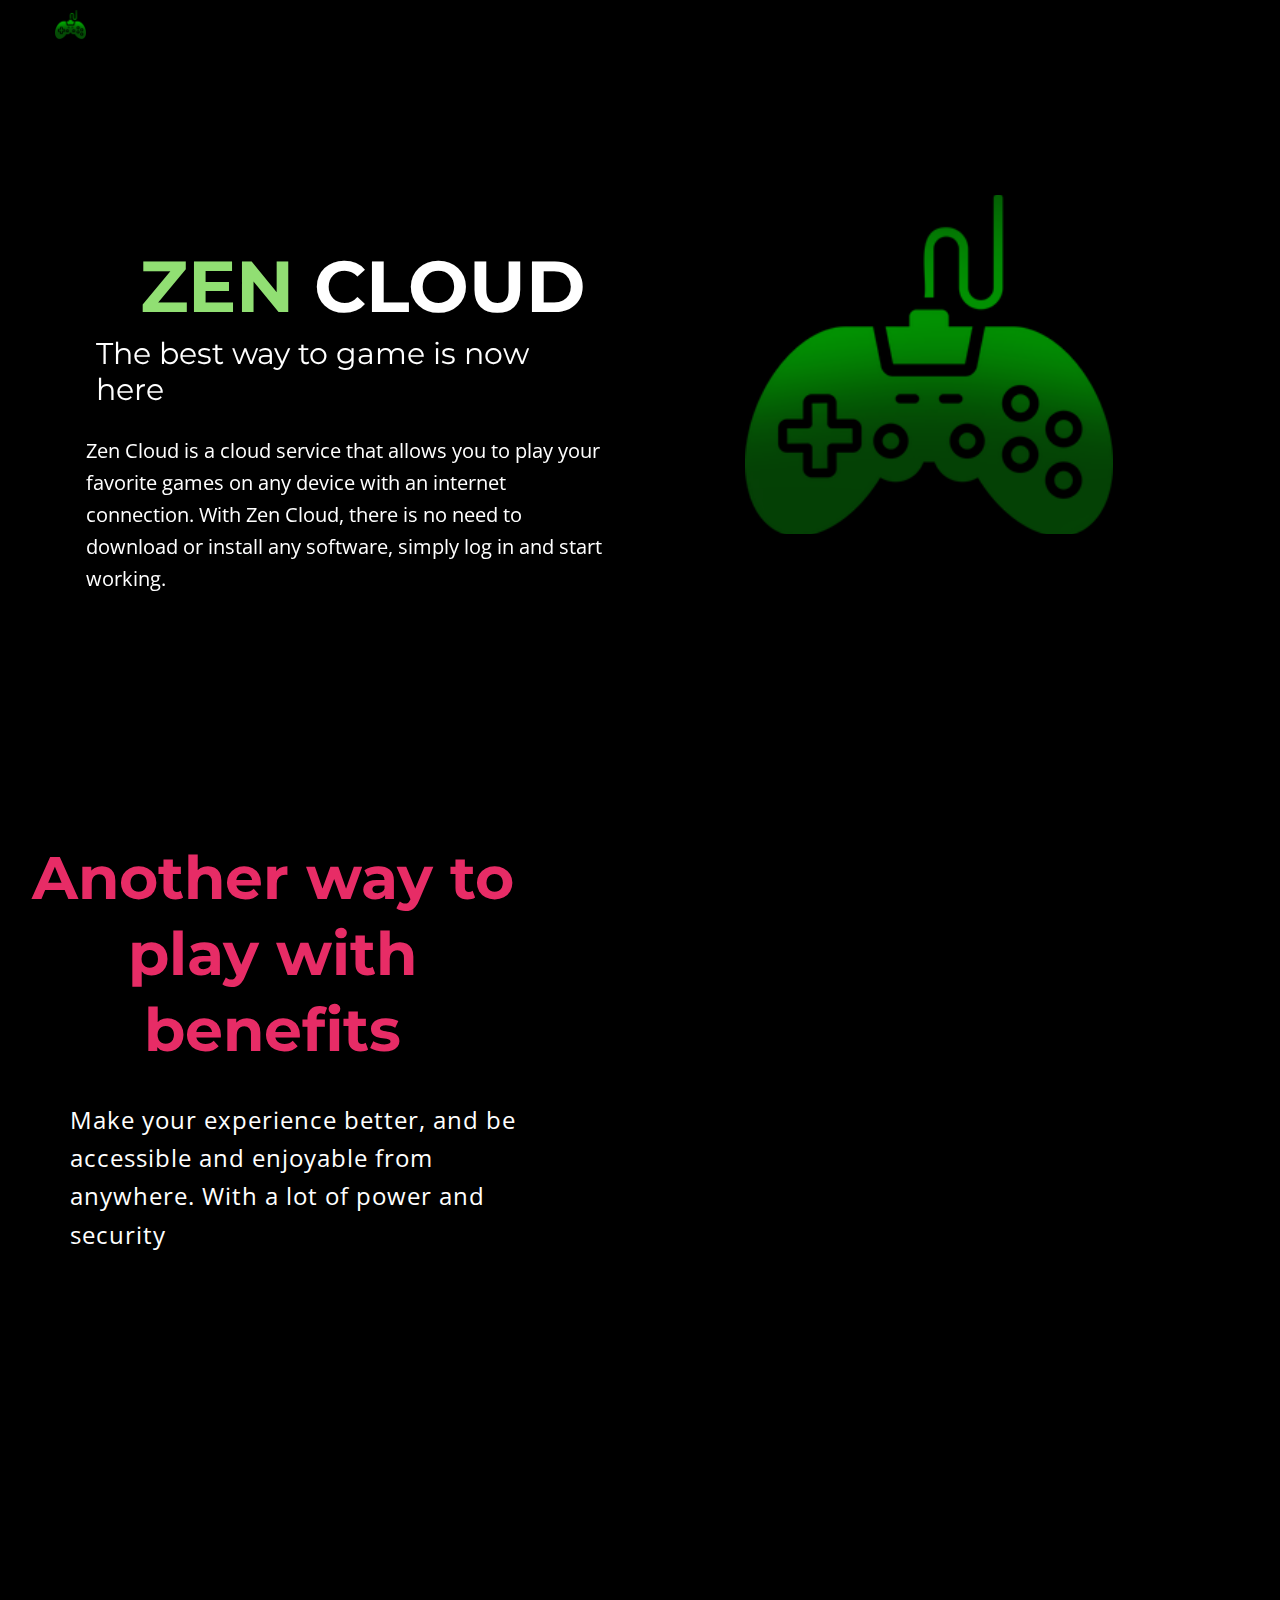
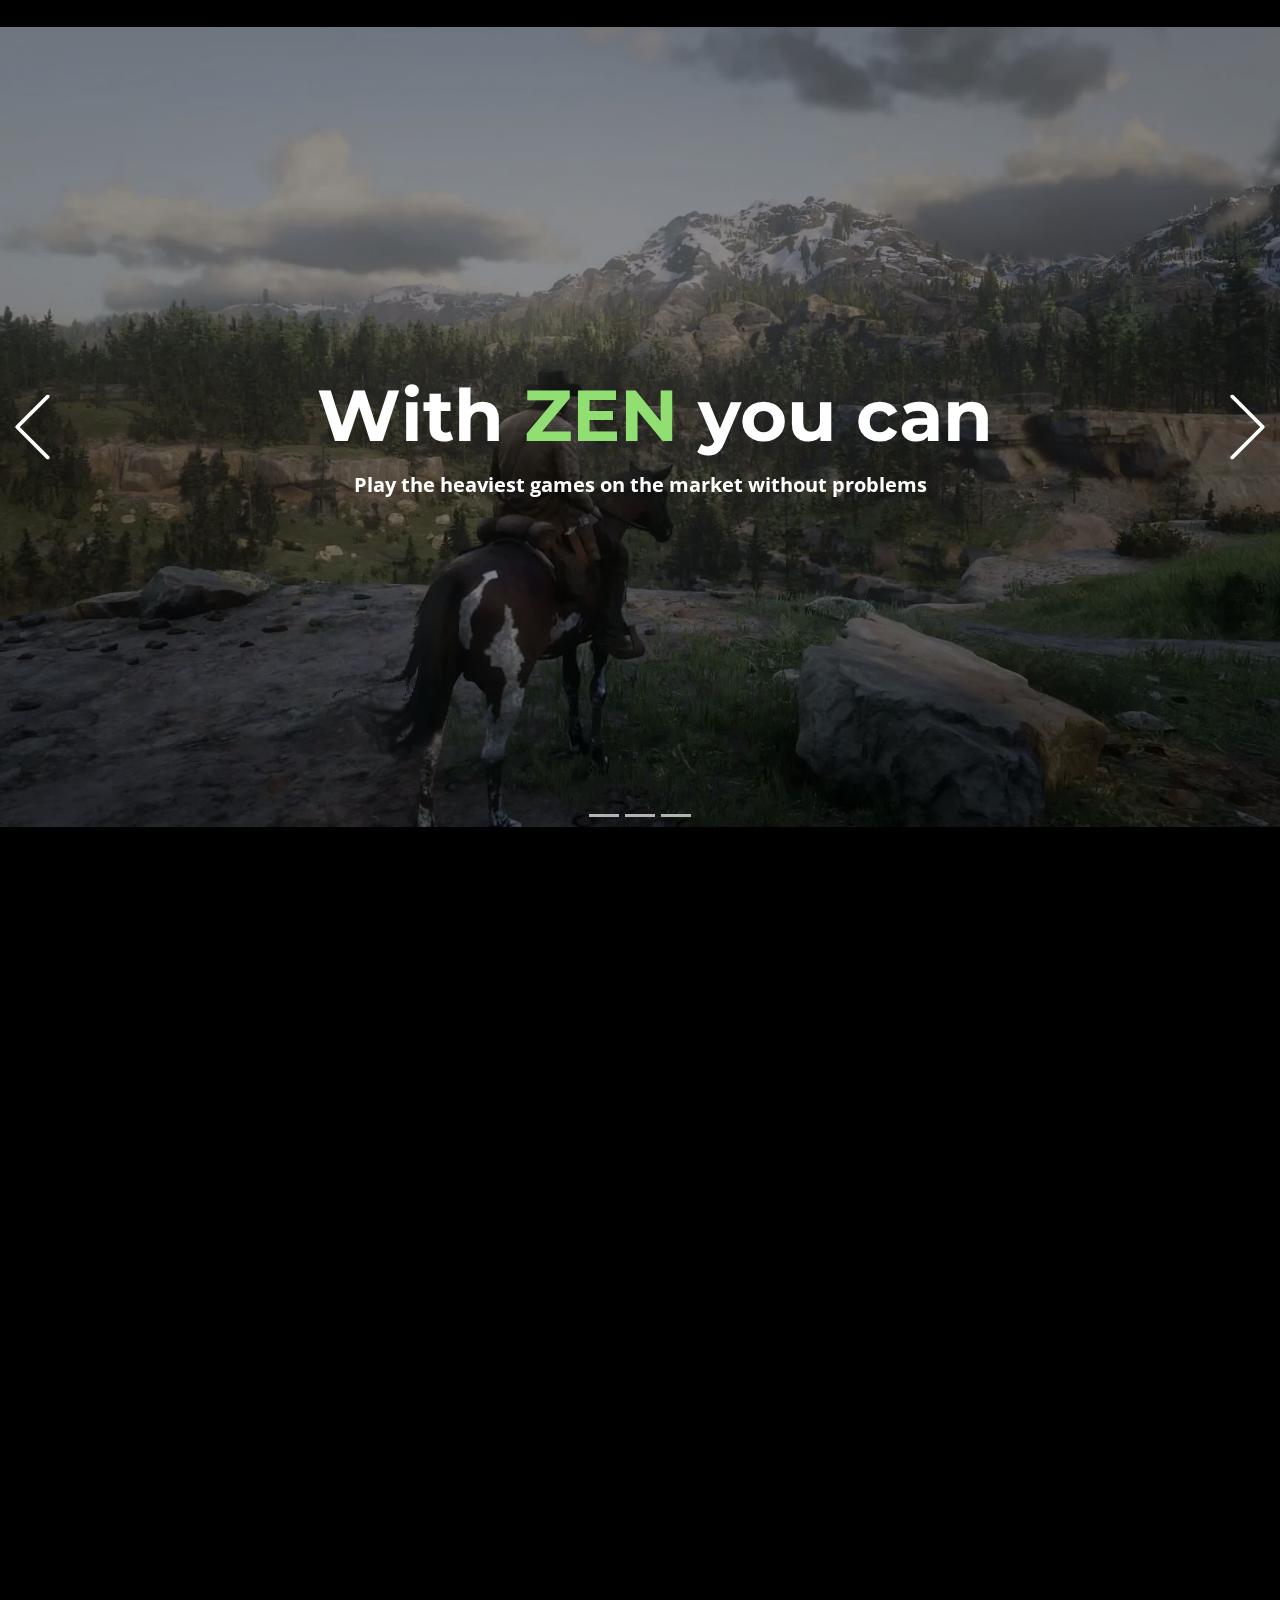
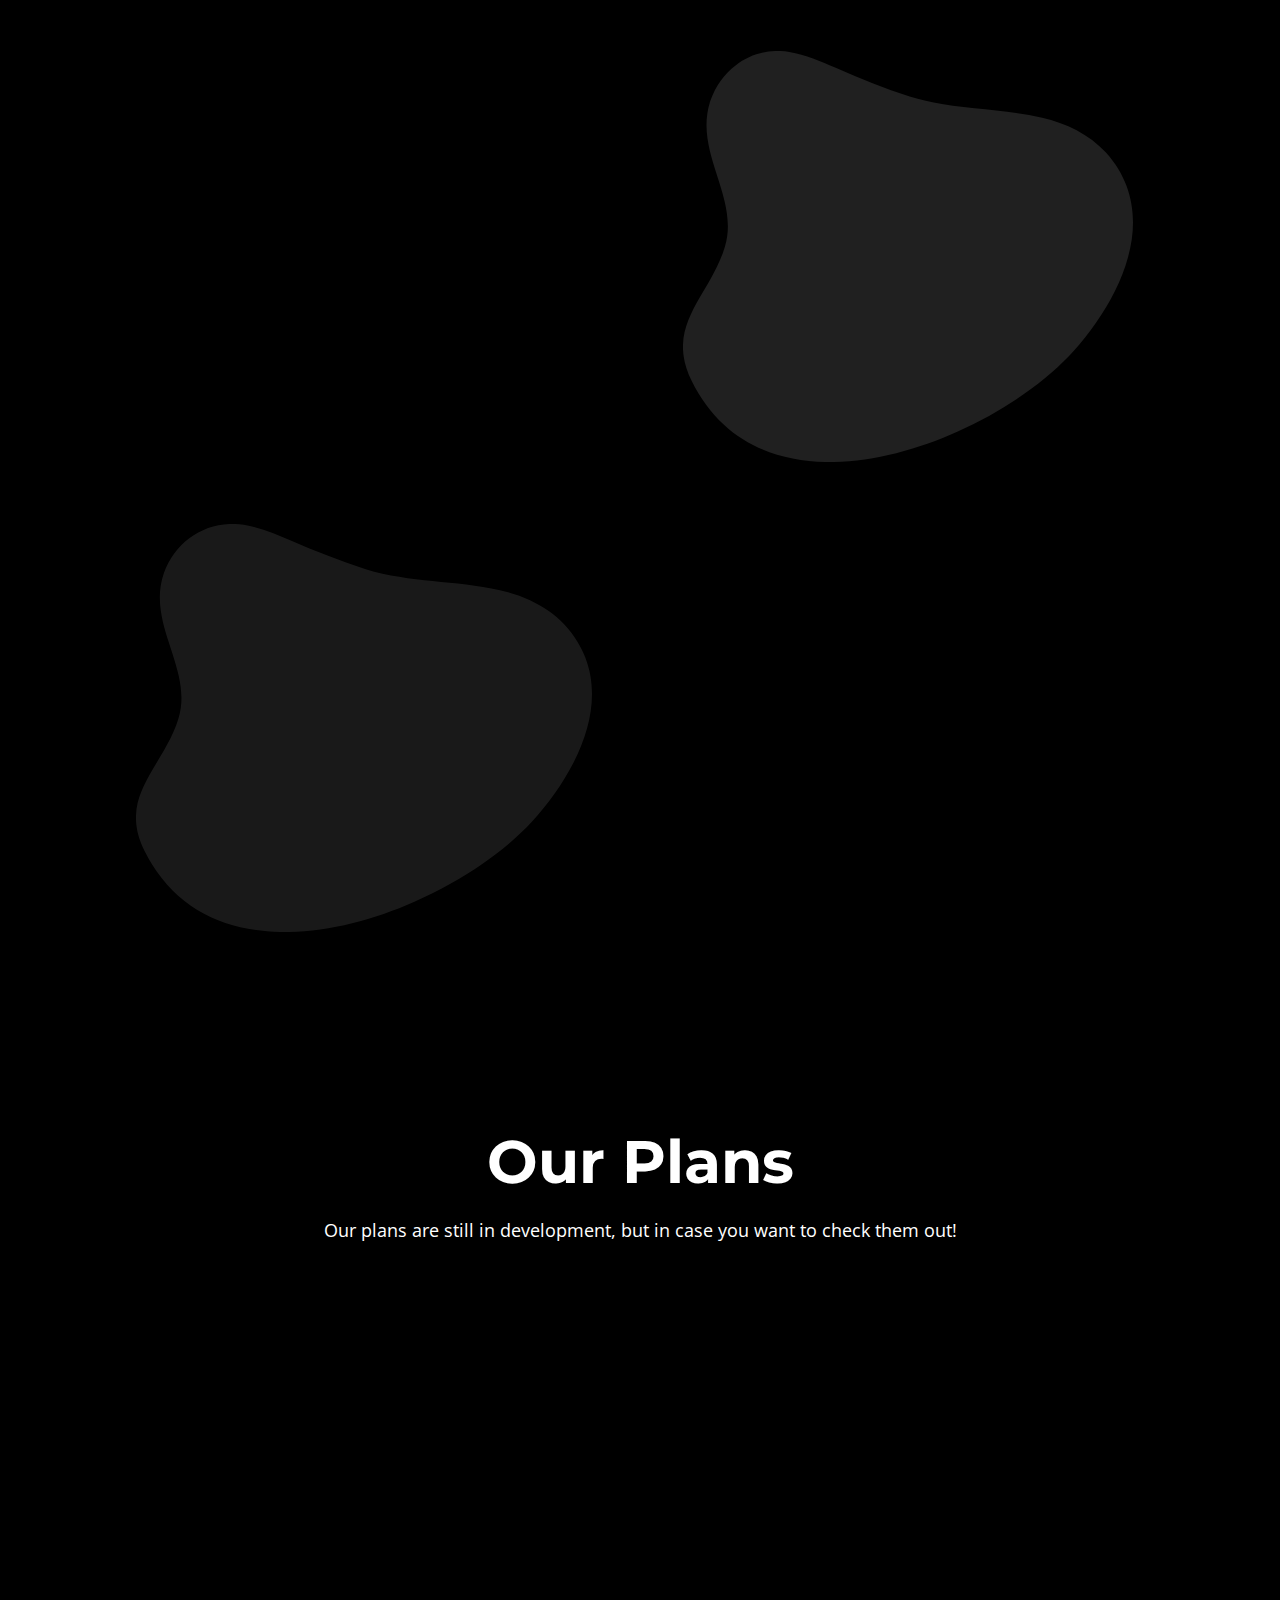
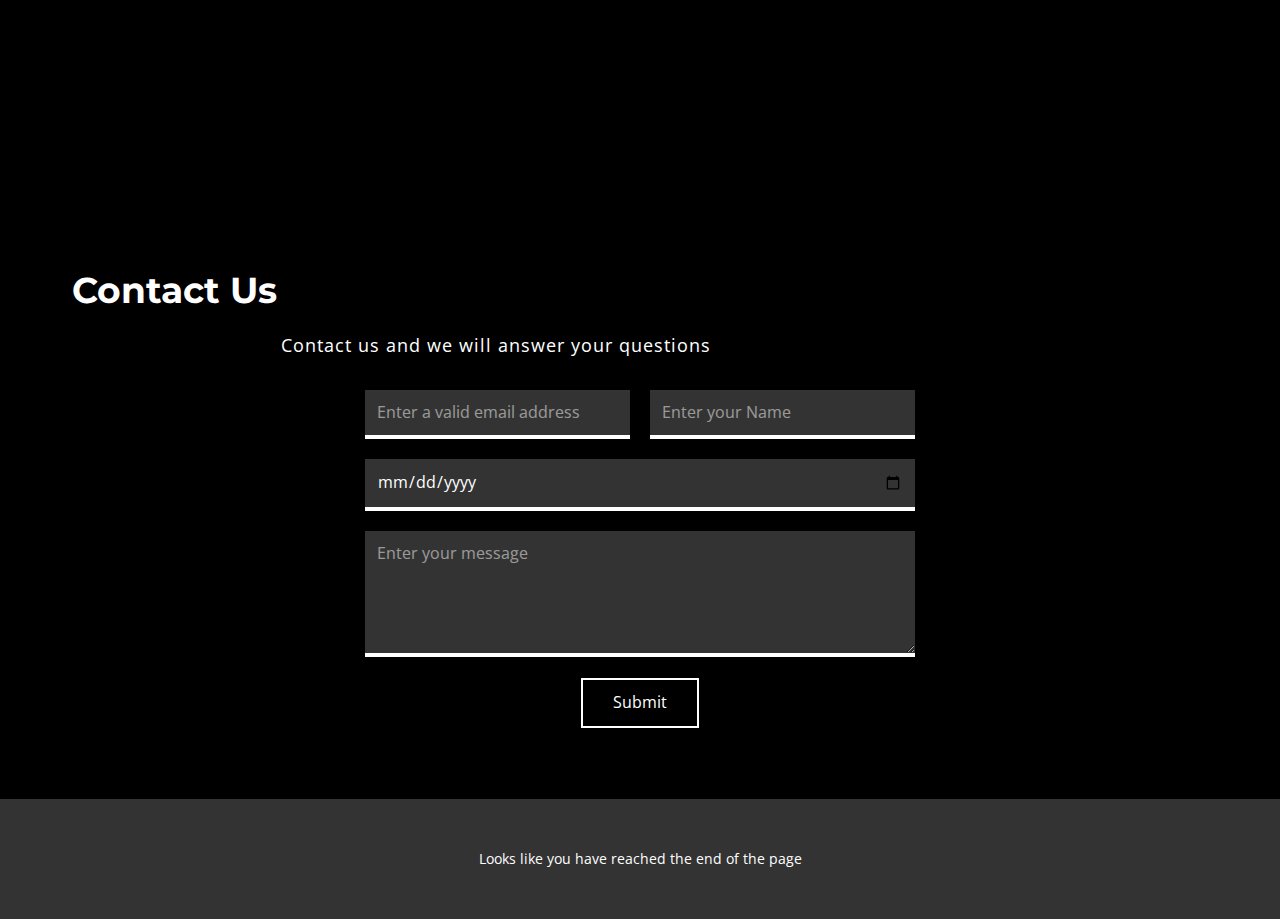
<file: index.html>
<!DOCTYPE html>
<html style="font-size: 16px;" lang="pt"><head>
    <meta name="viewport" content="width=device-width, initial-scale=1.0">
    <meta charset="utf-8">
    <meta name="keywords" content="Web Design Services, ​Hosting solution with benefits., ​What do our users say?, ​Hosting for every website, Meet Our Best Team, Premium Plans, $0, $29, $59, $139, Nam ultrices ultrices nec tortor pulvinar esteras loremips est orem., Follow us, Contact us">
    <meta name="description" content="Zen Cloud is a cloud gaming service that allows you to play your favorite games on any device with an internet connection. With Zen Cloud, there is no need to download or install any software, simply log in and start playing.">
    <meta property="og:title" content="ZEN CLOUD">
    <meta property="og:description" content="Zen Cloud is a cloud gaming service that allows you to play your favorite games on any device with an internet connection. With Zen Cloud, there is no need to download or install any software, simply log in and start playing.">
    <meta property="og:image" content="images/2018-10-25-image.webp">
    <title>ZEN Cloud - Home Page</title>
    <link rel="stylesheet" href="nicepage.css" media="screen">
<link rel="stylesheet" href="Home.css" media="screen">
    <script class="u-script" type="text/javascript" src="jquery.js" defer=""></script>
    <script class="u-script" type="text/javascript" src="nicepage.js" defer=""></script>
    <link rel="icon" href="images/favicon.webp">
    <link id="u-theme-google-font" rel="stylesheet" href="https://fonts.googleapis.com/css?family=Montserrat:100,100i,200,200i,300,300i,400,400i,500,500i,600,600i,700,700i,800,800i,900,900i|Open+Sans:300,300i,400,400i,500,500i,600,600i,700,700i,800,800i">
    <link id="u-page-google-font" rel="stylesheet" href="https://fonts.googleapis.com/css?family=Montserrat:100,100i,200,200i,300,300i,400,400i,500,500i,600,600i,700,700i,800,800i,900,900i">
    
    
    
    
    
    
    
    
    <script type="application/ld+json">{
		"@context": "http://schema.org",
		"@type": "Organization",
		"name": "Zen Cloud",
		"logo": "images/game-controller-3788803-31689971.png"
}</script>
    <meta name="theme-color" content="#4b7de1">
    <meta property="og:type" content="website">
  </head>
  <body data-home-page="Home.html" data-home-page-title="Home" class="u-body u-overlap u-xl-mode" data-lang="pt"><header class="u-clearfix u-header u-header" id="sec-fce5"><div class="u-clearfix u-sheet u-sheet-1">
        <a href="https://nicepage.com" class="u-image u-logo u-image-1" data-image-width="256" data-image-height="256">
          <img src="images/game-controller-3788803-31689971.png" class="u-logo-image u-logo-image-1">
        </a>
      </div></header>
    <section class="u-align-center-xs u-black u-clearfix u-section-1" id="carousel_5937">
      <div class="u-align-left u-clearfix u-sheet u-sheet-1">
        <div class="u-clearfix u-expanded-width u-gutter-16 u-layout-wrap u-layout-wrap-1">
          <div class="u-layout">
            <div class="u-layout-row">
              <div class="u-container-style u-layout-cell u-size-30 u-layout-cell-1">
                <div class="u-container-layout u-container-layout-1">
                  <h1 class="u-text u-text-default u-text-1" data-animation-name="customAnimationIn" data-animation-duration="1000" data-animation-direction="">
                    <span class="u-text-custom-color-1">ZEN </span>
                    <span class="u-text-body-alt-color">CLOUD</span>
                  </h1>
                  <h3 class="u-text u-text-2" data-animation-name="customAnimationIn" data-animation-duration="1000"> The best way to game is now here</h3>
                  <p class="u-large-text u-text u-text-variant u-text-3" data-animation-name="customAnimationIn" data-animation-duration="1000"> Zen Cloud is a cloud service that allows you to play your favorite games on any device with an internet connection. With Zen Cloud, there is no need to download or install any software, simply log in and start working.</p>
                </div>
              </div>
              <div class="u-container-style u-layout-cell u-size-30 u-layout-cell-2">
                <div class="u-container-layout u-container-layout-2">
                  <img class="u-hover-feature u-image u-image-round u-radius-10 u-image-1" src="images/game-controller-3788803-31689971.png" alt="" data-image-width="256" data-image-height="256" data-animation-name="customAnimationIn" data-animation-duration="1000">
                </div>
              </div>
            </div>
          </div>
        </div>
      </div>
      
    </section>
    <section class="u-align-center u-black u-clearfix u-section-2" id="carousel_9938">
      <div class="u-clearfix u-sheet u-sheet-1">
        <div class="u-container-style u-expanded-width-md u-expanded-width-sm u-expanded-width-xs u-group u-shape-rectangle u-group-1">
          <div class="u-container-layout u-container-layout-1">
            <h1 class="u-align-center u-text u-text-palette-2-base u-text-1"> Another way to play with benefits</h1>
            <p class="u-align-left u-text u-text-2"> Make your experience better, and be accessible and enjoyable from anywhere. With a lot of power and security</p>
            <a href="Home.html#carousel_9f1b" data-page-id="489221561" class="u-active-grey-25 u-border-none u-btn u-btn-round u-button-style u-hover-feature u-hover-white u-palette-2-base u-radius-10 u-btn-1" data-animation-name="pulse" data-animation-duration="1000" data-animation-direction=""> Interested?</a>
          </div>
        </div>
        <div class="u-clearfix u-expanded-width-md u-expanded-width-sm u-expanded-width-xs u-gutter-18 u-layout-wrap u-layout-wrap-1">
          <div class="u-gutter-0 u-layout">
            <div class="u-layout-row">
              <div class="u-size-30">
                <div class="u-layout-col">
                  <div class="u-align-center u-container-style u-layout-cell u-palette-1-dark-1 u-radius-28 u-shape-round u-size-40 u-layout-cell-1" data-animation-name="customAnimationIn" data-animation-duration="1000">
                    <div class="u-container-layout u-container-layout-2"><span class="u-icon u-icon-circle u-palette-2-light-3 u-icon-1"><svg class="u-svg-link" preserveAspectRatio="xMidYMin slice" viewBox="0 0 512 512" style=""><use xmlns:xlink="http://www.w3.org/1999/xlink" xlink:href="#svg-68b1"></use></svg><svg class="u-svg-content" viewBox="0 0 512 512" x="0px" y="0px" id="svg-68b1" style="enable-background:new 0 0 512 512;"><g><g><path d="M400,188h-36.037v-82.23c0-58.322-48.449-105.77-108-105.77c-59.551,0-108,47.448-108,105.77V188H112    c-33.084,0-60,26.916-60,60v204c0,33.084,26.916,60,60,60h288c33.084,0,60-26.916,60-60V248C460,214.916,433.084,188,400,188z     M187.963,105.77c0-36.266,30.505-65.77,68-65.77s68,29.504,68,65.77V188h-136V105.77z M420,452c0,11.028-8.972,20-20,20H112    c-11.028,0-20-8.972-20-20V248c0-11.028,8.972-20,20-20h288c11.028,0,20,8.972,20,20V452z"></path>
</g>
</g><g><g><path d="M256,286c-20.435,0-37,16.565-37,37c0,13.048,6.76,24.51,16.963,31.098V398c0,11.045,8.954,20,20,20    c11.045,0,20-8.955,20-20v-43.855C286.207,347.565,293,336.08,293,323C293,302.565,276.435,286,256,286z"></path>
</g>
</g></svg></span>
                      <h3 class="u-text u-text-default u-text-palette-5-light-3 u-text-3">Security</h3>
                      <p class="u-text u-text-4"> Machines protected by passwords and programs already installed on the machine, so that it can only be accessed with your authorization, making your data secure and private</p>
                    </div>
                  </div>
                  <div class="u-align-center u-container-style u-layout-cell u-palette-5-dark-1 u-radius-37 u-shape-round u-size-20 u-layout-cell-2" data-animation-name="customAnimationIn" data-animation-duration="1000">
                    <div class="u-container-layout u-container-layout-3"><span class="u-icon u-icon-circle u-palette-1-light-3 u-text-palette-1-base u-icon-2"><svg class="u-svg-link" preserveAspectRatio="xMidYMin slice" viewBox="0 0 512 512" style=""><use xmlns:xlink="http://www.w3.org/1999/xlink" xlink:href="#svg-0413"></use></svg><svg class="u-svg-content" viewBox="0 0 512 512" id="svg-0413"><path d="m467 1h-422c-24.813 0-45 20.187-45 45v420c0 24.813 20.187 45 45 45h422c24.813 0 45-20.187 45-45v-420c0-24.813-20.187-45-45-45zm-422 30h422c8.271 0 15 6.729 15 15v75h-452v-75c0-8.271 6.729-15 15-15zm422 450h-422c-8.271 0-15-6.729-15-15v-315h452v315c0 8.271-6.729 15-15 15z"></path><path d="m306.909 197.213c-7.614-3.263-16.433.264-19.696 7.878l-90 210c-3.264 7.614.264 16.433 7.878 19.696 7.617 3.264 16.434-.266 19.696-7.878l90-210c3.264-7.615-.264-16.433-7.878-19.696z"></path><path d="m177.713 246.629c-5.176-6.469-14.617-7.517-21.083-2.342l-75 60c-7.499 5.997-7.504 17.424 0 23.426l75 60c6.469 5.176 15.91 4.126 21.083-2.342 5.175-6.469 4.127-15.909-2.343-21.083l-60.358-48.288 60.358-48.287c6.47-5.175 7.518-14.614 2.343-21.084z"></path><path d="m430.37 304.287-75-60c-6.469-5.176-15.909-4.127-21.083 2.342-5.175 6.469-4.127 15.909 2.343 21.083l60.358 48.288-60.358 48.287c-6.47 5.175-7.518 14.614-2.343 21.083 5.182 6.476 14.623 7.512 21.083 2.342l75-60c7.499-5.997 7.504-17.423 0-23.425z"></path><circle cx="76" cy="76" r="15"></circle><circle cx="136" cy="76" r="15"></circle><circle cx="196" cy="76" r="15"></circle><path d="m346 91h90c8.284 0 15-6.716 15-15s-6.716-15-15-15h-90c-8.284 0-15 6.716-15 15s6.716 15 15 15z"></path></svg></span>
                      <h3 class="u-text u-text-default u-text-palette-5-light-3 u-text-5">Easy Acess</h3>
                      <p class="u-text u-text-6"> It is easy and fast for developers to add new features to the application, making it constantly updated</p>
                    </div>
                  </div>
                </div>
              </div>
              <div class="u-size-30">
                <div class="u-layout-col">
                  <div class="u-align-center u-container-style u-layout-cell u-palette-2-dark-1 u-radius-43 u-shape-round u-size-20 u-layout-cell-3" data-animation-name="customAnimationIn" data-animation-duration="1000" data-animation-direction="X">
                    <div class="u-container-layout u-container-layout-4"><span class="u-icon u-icon-circle u-palette-1-light-3 u-icon-3"><svg class="u-svg-link" preserveAspectRatio="xMidYMin slice" viewBox="0 0 512 512" style=""><use xmlns:xlink="http://www.w3.org/1999/xlink" xlink:href="#svg-e131"></use></svg><svg class="u-svg-content" viewBox="0 0 512 512" id="svg-e131"><path d="m492 472h-216v-36.914062c109.730469-9.914063 198-102.0625 198-217.085938 0-120.480469-97.5-218-218-218-120.480469 0-218 97.5-218 218 0 58.230469 22.675781 112.976562 63.851562 154.148438 36.421876 36.425781 83.46875 58.359374 134.148438 62.9375v36.914062h-216c-11.046875 0-20 8.953125-20 20s8.953125 20 20 20h472c11.046875 0 20-8.953125 20-20s-8.953125-20-20-20zm-59.128906-274h-77.261719c-1.832031-47.128906-10.902344-103.070312-32.40625-144.816406 59.027344 24.160156 102.289063 79.132812 109.667969 144.816406zm-77.261719 40h77.261719c-7.378906 65.683594-50.640625 120.65625-109.667969 144.816406 21.519531-41.777344 30.578125-97.742187 32.40625-144.816406zm-99.609375-198c38.996094 0 57.757812 114.359375 59.582031 158h-119.164062c2.320312-55.503906 23.808593-158 59.582031-158zm-176.871094 198h77.261719c1.832031 47.132812 10.902344 103.070312 32.40625 144.816406-59.027344-24.160156-102.289063-79.132812-109.667969-144.816406zm77.261719-40h-77.261719c7.378906-65.683594 50.640625-120.65625 109.667969-144.816406-21.523437 41.777344-30.578125 97.746094-32.40625 144.816406zm99.609375 198c-38.996094 0-57.757812-114.359375-59.582031-158h119.160156c-2.308594 55.320312-23.777344 158-59.578125 158zm0 0"></path></svg></span>
                      <h3 class="u-text u-text-default u-text-palette-5-light-3 u-text-7"> Personal Computer</h3>
                      <p class="u-text u-text-8"> On our server you have full encryption and security of your data and we save your save and progress in the cloud</p>
                    </div>
                  </div>
                  <div class="u-align-center u-container-style u-layout-cell u-palette-4-dark-2 u-radius-37 u-shape-round u-size-40 u-layout-cell-4" data-animation-name="customAnimationIn" data-animation-duration="1000">
                    <div class="u-container-layout u-container-layout-5"><span class="u-icon u-icon-circle u-palette-2-light-3 u-text-palette-1-base u-icon-4"><svg class="u-svg-link" preserveAspectRatio="xMidYMin slice" viewBox="0 0 24 24" style=""><use xmlns:xlink="http://www.w3.org/1999/xlink" xlink:href="#svg-943c"></use></svg><svg class="u-svg-content" viewBox="0 0 24 24" id="svg-943c"><path d="m12 6c-1.228 0-12-.084-12-3s10.772-3 12-3 12 .084 12 3-10.772 3-12 3zm-10.412-3c.732.568 4.245 1.5 10.412 1.5s9.68-.932 10.412-1.5c-.732-.568-4.245-1.5-10.412-1.5s-9.68.932-10.412 1.5zm20.939.116h.01z"></path><path d="m12 12c-1.228 0-12-.084-12-3 0-.414.336-.75.75-.75.385 0 .702.29.745.664.462.553 4.012 1.586 10.505 1.586s10.043-1.033 10.505-1.586c.043-.374.36-.664.745-.664.414 0 .75.336.75.75 0 2.916-10.772 3-12 3zm10.5-3.001c0 .001 0 .001 0 0zm-21 0c0 .001 0 .001 0 0z"></path><path d="m12 18c-1.228 0-12-.084-12-3 0-.414.336-.75.75-.75.385 0 .702.29.745.664.462.553 4.012 1.586 10.505 1.586s10.043-1.033 10.505-1.586c.043-.374.36-.664.745-.664.414 0 .75.336.75.75 0 2.916-10.772 3-12 3zm10.5-3.001c0 .001 0 .001 0 0zm-21 0c0 .001 0 .001 0 0z"></path><path d="m12 24c-1.228 0-12-.084-12-3v-18c0-.414.336-.75.75-.75s.75.336.75.75v17.919c.481.556 4.03 1.581 10.5 1.581s10.019-1.025 10.5-1.581v-17.919c0-.414.336-.75.75-.75s.75.336.75.75v18c0 2.916-10.772 3-12 3z"></path><circle cx="5" cy="14" r="1"></circle><circle cx="5" cy="8" r="1"></circle><circle cx="5" cy="20" r="1"></circle></svg></span>
                      <h3 class="u-text u-text-default u-text-palette-5-light-3 u-text-9"> Media Storage</h3>
                      <p class="u-text u-text-10"> Your personal machine can be turned on at any time and accessed from any device, and it will not lose any of the data you have stored. Making it safer and more convenient</p>
                    </div>
                  </div>
                </div>
              </div>
            </div>
          </div>
        </div>
      </div>
      
    </section>
    <section id="carousel_78b9" class="u-carousel u-slide u-block-b52b-1" data-u-ride="carousel" data-interval="5000">
      <ol class="u-absolute-hcenter u-carousel-indicators u-block-b52b-2">
        <li data-u-target="#carousel_78b9" data-u-slide-to="0" class="u-active u-grey-30 u-shape-rectangle" style="width: 30px; height: 3px;"></li>
        <li data-u-target="#carousel_78b9" class="u-grey-30 u-shape-rectangle" data-u-slide-to="1" style="width: 30px; height: 3px;"></li>
        <li data-u-target="#carousel_78b9" class="u-grey-30 u-shape-rectangle" data-u-slide-to="2" style="width: 30px; height: 3px;"></li>
      </ol>
      <div class="u-carousel-inner" role="listbox">
        <div class="skrollable skrollable-between u-active u-align-center u-carousel-item u-clearfix u-image u-shading u-section-3-1" src="" data-image-width="1920" data-image-height="1080">
          <div class="u-clearfix u-sheet u-sheet-1">
            <h1 class="u-text u-text-body-alt-color u-text-1">With <span class="u-text-custom-color-1">ZEN </span>you can 
            </h1>
            <p class="u-large-text u-text u-text-variant u-text-2">
              <span style="font-weight: 700;"> Play the heaviest games on the market without problems </span>
              <br>
            </p>
          </div>
        </div>
        <div class="skrollable skrollable-between u-align-center u-carousel-item u-clearfix u-image u-shading u-section-3-2" src="" data-image-width="1920" data-image-height="1080">
          <div class="u-clearfix u-sheet u-sheet-1">
            <h1 class="u-text u-text-body-alt-color u-text-1">With <span class="u-text-custom-color-1">ZEN </span>you can 
            </h1>
            <p class="u-large-text u-text u-text-variant u-text-2">
              <span style="font-weight: 700;">Render the most detailed maps without problems </span>
              <br>
            </p>
          </div>
        </div>
        <div class="skrollable skrollable-between u-align-center u-carousel-item u-clearfix u-image u-shading u-section-3-3" src="" data-image-width="2234" data-image-height="1327">
          <div class="u-clearfix u-sheet u-sheet-1">
            <h1 class="u-text u-text-body-alt-color u-text-1">With <span class="u-text-custom-color-1">ZEN </span>you can 
            </h1>
            <p class="u-large-text u-text u-text-variant u-text-2">
              <span style="font-weight: 700;">&nbsp;Work in teams at maximum performance</span>
              <br>
            </p>
          </div>
        </div>
      </div>
      <a class="u-absolute-vcenter u-carousel-control u-carousel-control-prev u-text-body-alt-color u-block-b52b-3" href="#carousel_78b9" role="button" data-u-slide="prev">
        <span aria-hidden="true">
          <svg viewBox="0 0 477.175 477.175"><path d="M145.188,238.575l215.5-215.5c5.3-5.3,5.3-13.8,0-19.1s-13.8-5.3-19.1,0l-225.1,225.1c-5.3,5.3-5.3,13.8,0,19.1l225.1,225
                    c2.6,2.6,6.1,4,9.5,4s6.9-1.3,9.5-4c5.3-5.3,5.3-13.8,0-19.1L145.188,238.575z"></path></svg>
        </span>
        <span class="sr-only">Previous</span>
      </a>
      <a class="u-absolute-vcenter u-carousel-control u-carousel-control-next u-text-body-alt-color u-block-b52b-4" href="#carousel_78b9" role="button" data-u-slide="next">
        <span aria-hidden="true">
          <svg viewBox="0 0 477.175 477.175"><path d="M360.731,229.075l-225.1-225.1c-5.3-5.3-13.8-5.3-19.1,0s-5.3,13.8,0,19.1l215.5,215.5l-215.5,215.5
                    c-5.3,5.3-5.3,13.8,0,19.1c2.6,2.6,6.1,4,9.5,4c3.4,0,6.9-1.3,9.5-4l225.1-225.1C365.931,242.875,365.931,234.275,360.731,229.075z"></path></svg>
        </span>
        <span class="sr-only">Next</span>
      </a>
    </section>
    <section class="u-black u-clearfix u-section-4" id="carousel_4d8e">
      <div class="u-clearfix u-sheet u-sheet-1">
        <div class="u-clearfix u-expanded-width u-gutter-20 u-layout-wrap u-layout-wrap-1">
          <div class="u-layout">
            <div class="u-layout-row">
              <div class="u-size-30 u-size-60-md">
                <div class="u-layout-col">
                  <div class="u-align-center u-container-style u-layout-cell u-left-cell u-size-60 u-layout-cell-1">
                    <div class="u-container-layout u-container-layout-1">
                      <img class="u-image u-image-1" src="images/9.png" data-image-width="717" data-image-height="500" data-animation-name="customAnimationIn" data-animation-duration="1000">
                    </div>
                  </div>
                </div>
              </div>
              <div class="u-size-30 u-size-60-md">
                <div class="u-layout-col">
                  <div class="u-size-60">
                    <div class="u-layout-row">
                      <div class="u-container-style u-layout-cell u-right-cell u-size-60 u-layout-cell-2">
                        <div class="u-container-layout u-container-layout-2">
                          <h4 class="u-text u-text-1" data-animation-name="customAnimationIn" data-animation-duration="1000">About Us</h4>
                          <p class="u-align-justify u-text u-text-palette-2-base u-text-2" data-animation-name="customAnimationIn" data-animation-duration="1000" data-animation-direction="X"> We are a Brazilian company starting out in the market at the moment and we want to change the way people work and play in the world using a new technology that I believe will be able to realize all of this</p>
                          <p class="u-text u-text-3" data-animation-name="customAnimationIn" data-animation-duration="1000"> Cloud computing is the on-demand availability of computing system resources, especially data storage and computing power, without direct active management by the user. Large clouds often have functions distributed across multiple locations, with each location being a data center. Which in our service is used for gaming, to provide customers with a powerful computer capable of performing tasks that a state-of-the-art computer would not be able to do. At a much cheaper price, much easier to access and as portable as a cell phone.&nbsp;</p>
                        </div>
                      </div>
                    </div>
                  </div>
                </div>
              </div>
            </div>
          </div>
        </div>
      </div>
    </section>
    <section class="u-black u-clearfix u-section-5" id="carousel_c4dc">
      <div class="u-clearfix u-sheet u-valign-middle-md u-valign-middle-sm u-valign-middle-xs u-sheet-1">
        <div class="u-clearfix u-expanded-width u-layout-wrap u-layout-wrap-1">
          <div class="u-gutter-0 u-layout">
            <div class="u-layout-col">
              <div class="u-size-30">
                <div class="u-layout-row">
                  <div class="u-align-right u-container-style u-layout-cell u-size-30 u-layout-cell-1">
                    <div class="u-container-layout u-container-layout-1">
                      <h5 class="u-custom-font u-font-montserrat u-text u-text-1" data-animation-name="customAnimationIn" data-animation-duration="1000"> We seek a more efficient work in teams and bringing the comfort of your home without having to spend more than a thousand dollars on an expensive computer.</h5>
                    </div>
                  </div>
                  <div class="u-align-center u-container-style u-layout-cell u-size-30 u-layout-cell-2">
                    <div class="u-container-layout u-valign-middle-xs u-container-layout-2">
                      <div class="u-expanded-width-lg u-expanded-width-md u-expanded-width-sm u-expanded-width-xs u-opacity u-opacity-50 u-shape u-shape-svg u-text-grey-75 u-shape-1">
                        <svg class="u-svg-link" preserveAspectRatio="none" viewBox="0 0 160 140" style=""><use xmlns:xlink="http://www.w3.org/1999/xlink" xlink:href="#svg-fc3a"></use></svg>
                        <svg class="u-svg-content" viewBox="0 0 160 140" x="0px" y="0px" id="svg-fc3a"><g><g><path d="M138.9,102.2c-9.5,10.1-24.4,20.2-41.2,27.4C63.2,144.5,21,147.1,3.1,112.4c-9.9-19.1,6.5-28.8,11.8-45.7
			c5.3-16.9-11.4-32.3-5.1-49.9c1.8-4.9,4.9-9,8.9-11.9C24,1,30.8-0.8,37.8,0.3C43.6,1.2,49,3.5,54.3,5.7c8.8,3.7,17.4,7.1,26.3,9.8
			c15.7,4.7,31.3,3.7,47.1,7.2c8.5,1.9,16.7,5.6,22.6,11.8C170.3,55.7,155.8,84.1,138.9,102.2z"></path>
</g>
</g></svg>
                      </div>
                      <img class="u-expanded-width-xs u-hover-feature u-image u-image-contain u-image-1" src="images/1110581.png" data-image-width="512" data-image-height="512" data-animation-name="customAnimationIn" data-animation-duration="1000" data-animation-direction="X">
                    </div>
                  </div>
                </div>
              </div>
              <div class="u-size-30">
                <div class="u-layout-row">
                  <div class="u-container-style u-layout-cell u-size-30 u-layout-cell-3">
                    <div class="u-container-layout u-container-layout-3">
                      <div class="u-expanded-width-lg u-expanded-width-md u-expanded-width-sm u-expanded-width-xs u-opacity u-opacity-50 u-shape u-shape-svg u-text-grey-80 u-shape-2">
                        <svg class="u-svg-link" preserveAspectRatio="none" viewBox="0 0 160 140" style=""><use xmlns:xlink="http://www.w3.org/1999/xlink" xlink:href="#svg-6b70"></use></svg>
                        <svg class="u-svg-content" viewBox="0 0 160 140" x="0px" y="0px" id="svg-6b70"><g><g><path d="M138.9,102.2c-9.5,10.1-24.4,20.2-41.2,27.4C63.2,144.5,21,147.1,3.1,112.4c-9.9-19.1,6.5-28.8,11.8-45.7
			c5.3-16.9-11.4-32.3-5.1-49.9c1.8-4.9,4.9-9,8.9-11.9C24,1,30.8-0.8,37.8,0.3C43.6,1.2,49,3.5,54.3,5.7c8.8,3.7,17.4,7.1,26.3,9.8
			c15.7,4.7,31.3,3.7,47.1,7.2c8.5,1.9,16.7,5.6,22.6,11.8C170.3,55.7,155.8,84.1,138.9,102.2z"></path>
</g>
</g></svg>
                      </div>
                      <img class="u-hover-feature u-image u-image-contain u-image-2" src="images/800px-Noun_project_database_1276526_cc.svg.png" data-image-width="800" data-image-height="854" data-animation-name="customAnimationIn" data-animation-duration="1000">
                    </div>
                  </div>
                  <div class="u-container-style u-layout-cell u-shape-rectangle u-size-30 u-layout-cell-4">
                    <div class="u-container-layout u-valign-bottom-sm u-valign-bottom-xs u-container-layout-4">
                      <p class="u-custom-font u-font-montserrat u-text u-text-2" data-animation-name="customAnimationIn" data-animation-duration="1000" data-animation-delay="0" data-animation-direction=""> bringing a better experience in Games, in work. And making all the work easier for you and at a price the size of a Notebook!</p>
                    </div>
                  </div>
                </div>
              </div>
            </div>
          </div>
        </div>
      </div>
      
      
    </section>
    <section class="u-align-center u-black u-clearfix u-section-6" id="carousel_9f1b">
      <div class="u-clearfix u-sheet u-valign-middle u-sheet-1">
        <h1 class="u-custom-font u-heading-font u-text u-text-body-alt-color u-text-default-lg u-text-default-md u-text-default-sm u-text-default-xl u-text-1">Our Plans</h1>
        <p class="u-text u-text-2"> Our plans are still in development, but in case you want to check them out!</p>
        <div class="u-clearfix u-expanded-width u-gutter-54 u-layout-custom-sm u-layout-custom-xs u-layout-wrap u-layout-wrap-1">
          <div class="u-gutter-0 u-layout">
            <div class="u-layout-row">
              <div class="u-align-center u-container-style u-layout-cell u-opacity u-opacity-80 u-palette-3-dark-1 u-radius-50 u-shape-round u-size-20 u-layout-cell-1" data-animation-name="customAnimationIn" data-animation-duration="1000">
                <div class="u-container-layout u-valign-top u-container-layout-1">
                  <h5 class="u-text u-text-default u-text-3">standart</h5>
                  <h2 class="u-text u-text-default u-text-4">$29</h2>
                  <p class="u-text u-text-default u-text-5">per mounth</p>
                  <div class="u-border-2 u-border-white u-line u-line-horizontal u-line-1"></div>
                  <p class="u-text u-text-6">3 Machines<br>Default GPU<br> Limited Servers
                  </p>
                  <a href="Home.html#carousel_0bcc" data-page-id="489221561" class="u-active-palette-1-light-3 u-btn u-btn-round u-button-style u-hover-feature u-hover-palette-1-light-3 u-radius-18 u-text-palette-5-dark-3 u-white u-btn-1">get plan</a>
                </div>
              </div>
              <div class="u-align-center u-container-style u-custom-color-2 u-layout-cell u-opacity u-opacity-90 u-radius-46 u-shape-round u-size-20 u-layout-cell-2" data-animation-name="customAnimationIn" data-animation-duration="1000">
                <div class="u-container-layout u-valign-top u-container-layout-2">
                  <h5 class="u-text u-text-default u-text-7">Business</h5>
                  <h2 class="u-text u-text-default u-text-white u-text-8">$59</h2>
                  <p class="u-text u-text-default u-text-white u-text-9">per mounth</p>
                  <div class="u-border-2 u-border-white u-line u-line-horizontal u-line-2"></div>
                  <p class="u-text u-text-grey-5 u-text-10">13 Machines<br>High-end GPU<br> Unlimited Servers
                  </p>
                  <a href="Home.html#carousel_0bcc" data-page-id="489221561" class="u-active-palette-1-light-3 u-btn u-btn-round u-button-style u-hover-feature u-hover-palette-1-light-3 u-radius-18 u-text-palette-5-dark-3 u-white u-btn-2">get plan</a>
                </div>
              </div>
              <div class="u-align-center u-container-style u-layout-cell u-opacity u-opacity-45 u-palette-2-base u-radius-44 u-right-cell u-shape-round u-size-20 u-layout-cell-3" data-animation-name="customAnimationIn" data-animation-duration="1000">
                <div class="u-container-layout u-valign-top u-container-layout-3">
                  <h5 class="u-text u-text-default u-text-11">Professional</h5>
                  <h2 class="u-text u-text-default u-text-12">$139</h2>
                  <p class="u-text u-text-default u-text-13">per mounth</p>
                  <div class="u-border-2 u-border-white u-line u-line-horizontal u-line-3"></div>
                  <p class="u-text u-text-14">50 Machines<br>High-end GPU<br> Unlimited Servers
                  </p>
                  <a href="Home.html#carousel_0bcc" data-page-id="489221561" class="u-active-palette-1-light-3 u-btn u-btn-round u-button-style u-hover-feature u-hover-palette-1-light-3 u-radius-18 u-text-palette-5-dark-3 u-white u-btn-3">get plan</a>
                </div>
              </div>
            </div>
          </div>
        </div>
      </div>
      
      
      
    </section>
    <section class="u-align-center u-black u-clearfix u-section-7" id="carousel_0bcc">
      <div class="u-clearfix u-sheet u-valign-middle u-sheet-1">
        <h2 class="u-text u-text-1">Contact Us</h2>
        <p class="u-text u-text-2">Contact us and we will answer your questions</p>
        <div class="u-form u-form-1">
          <form action="#" method="POST" class="u-clearfix u-form-spacing-20 u-form-vertical u-inner-form" style="padding: 10px" source="email" name="form">
            <div class="u-form-email u-form-group u-form-partition-factor-2">
              <label for="email-b339" class="u-form-control-hidden u-label">Email</label>
              <input type="email" placeholder="Enter a valid email address" id="email-b339" name="email" class="u-border-4 u-border-no-left u-border-no-right u-border-no-top u-border-white u-grey-80 u-input u-input-rectangle" required="">
            </div>
            <div class="u-form-group u-form-name u-form-partition-factor-2">
              <label for="name-b339" class="u-form-control-hidden u-label">Name</label>
              <input type="text" placeholder="Enter your Name" id="name-b339" name="name" class="u-border-4 u-border-no-left u-border-no-right u-border-no-top u-border-white u-grey-80 u-input u-input-rectangle" required="">
            </div>
            <div class="u-form-date u-form-group u-form-group-3">
              <label for="date-b441" class="u-form-control-hidden u-label">Date</label>
              <input type="date" placeholder="" id="date-b441" name="date" class="u-border-4 u-border-no-left u-border-no-right u-border-no-top u-border-white u-grey-80 u-input u-input-rectangle" required="">
            </div>
            <div class="u-form-group u-form-message">
              <label for="message-b339" class="u-form-control-hidden u-label">Message</label>
              <textarea placeholder="Enter your message" rows="4" cols="50" id="message-b339" name="message" class="u-border-4 u-border-no-left u-border-no-right u-border-no-top u-border-white u-grey-80 u-input u-input-rectangle" required=""></textarea>
            </div>
            <div class="u-align-center u-form-group u-form-submit">
              <a href="#" class="u-border-2 u-border-white u-btn u-btn-rectangle u-btn-submit u-button-style u-none u-btn-1">Submit</a>
              <input type="submit" value="submit" class="u-form-control-hidden">
            </div>
            <div class="u-form-send-message u-form-send-success"> Thank you! Your message has been sent. </div>
            <div class="u-form-send-error u-form-send-message"> Unable to send your message. Please fix errors then try again. </div>
            <input type="hidden" value="" name="recaptchaResponse">
          </form>
        </div>
      </div>
    </section>
    
    
    <footer class="u-align-center u-clearfix u-footer u-grey-80 u-footer" id="sec-0a24"><div class="u-clearfix u-sheet u-sheet-1">
        <p class="u-small-text u-text u-text-variant u-text-1"> Looks like you have reached the end of the page</p>
      </div></footer>
  
</body></html>
</file>
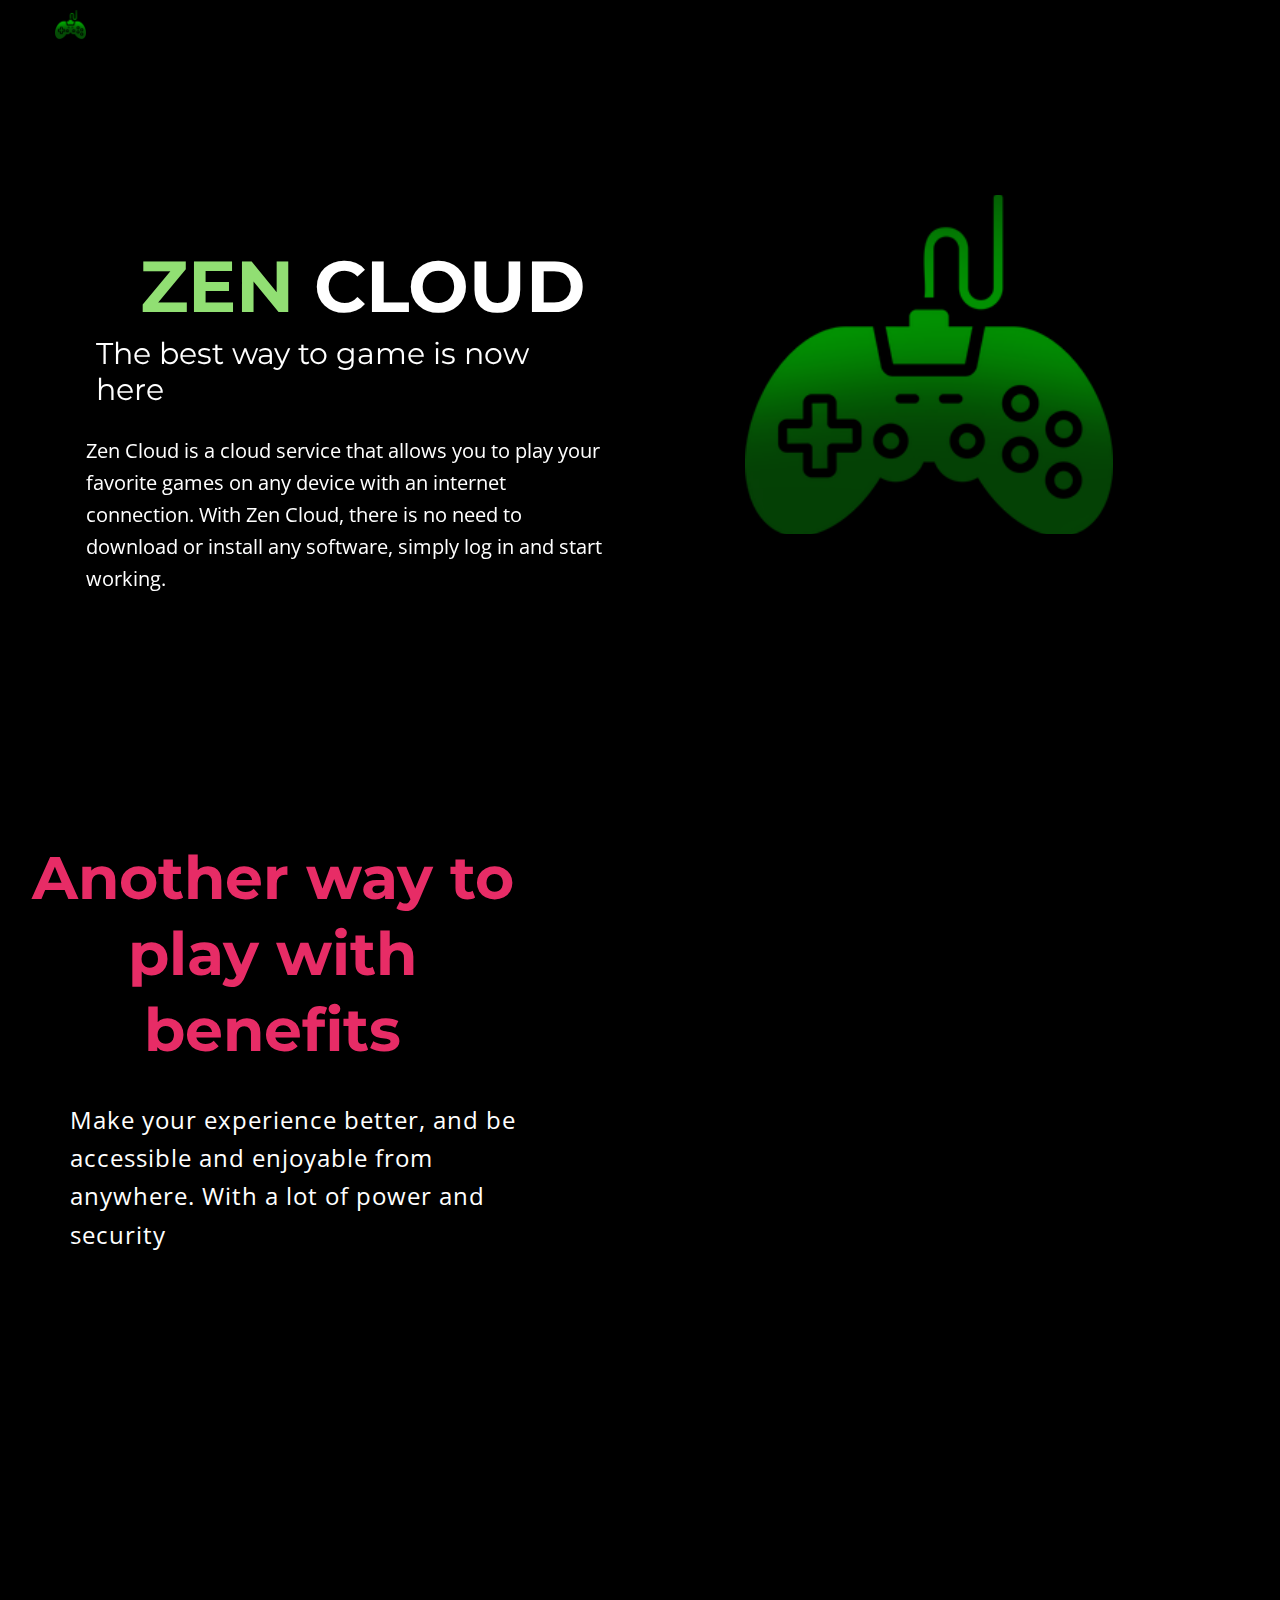
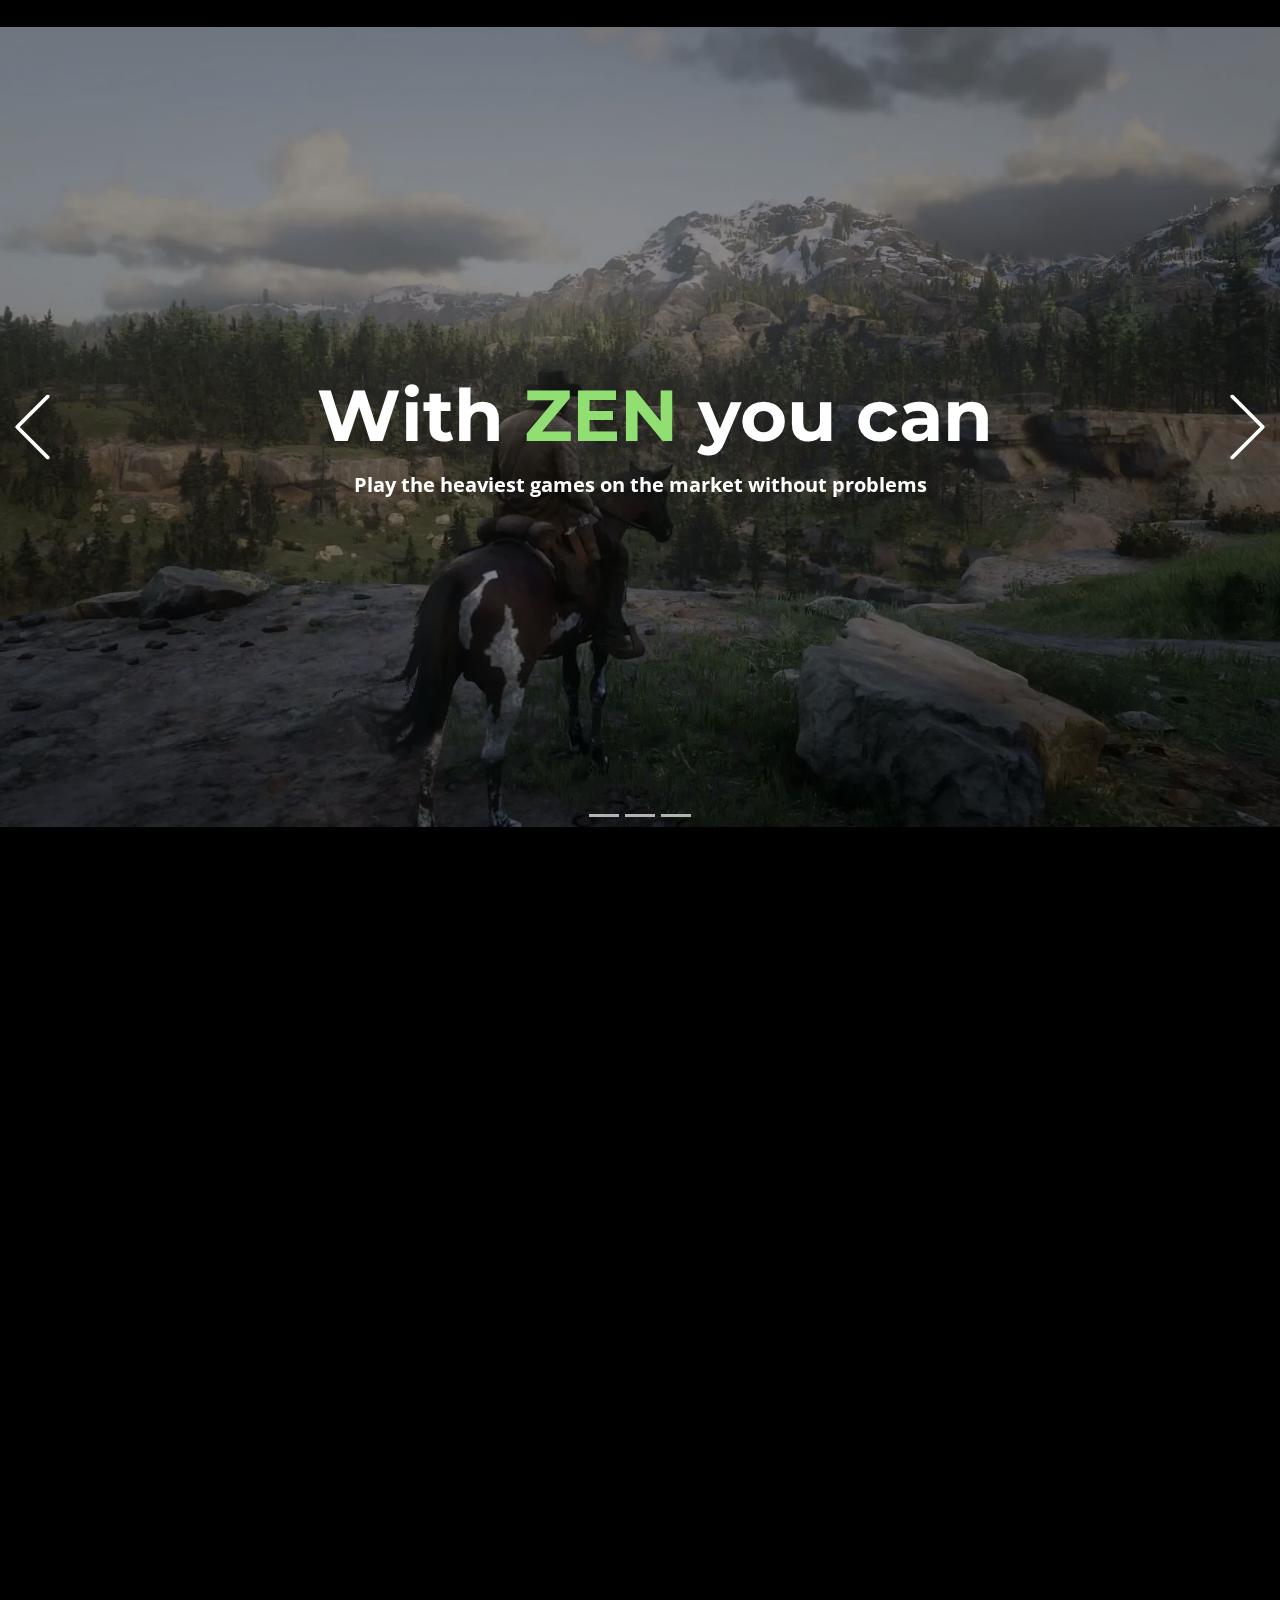
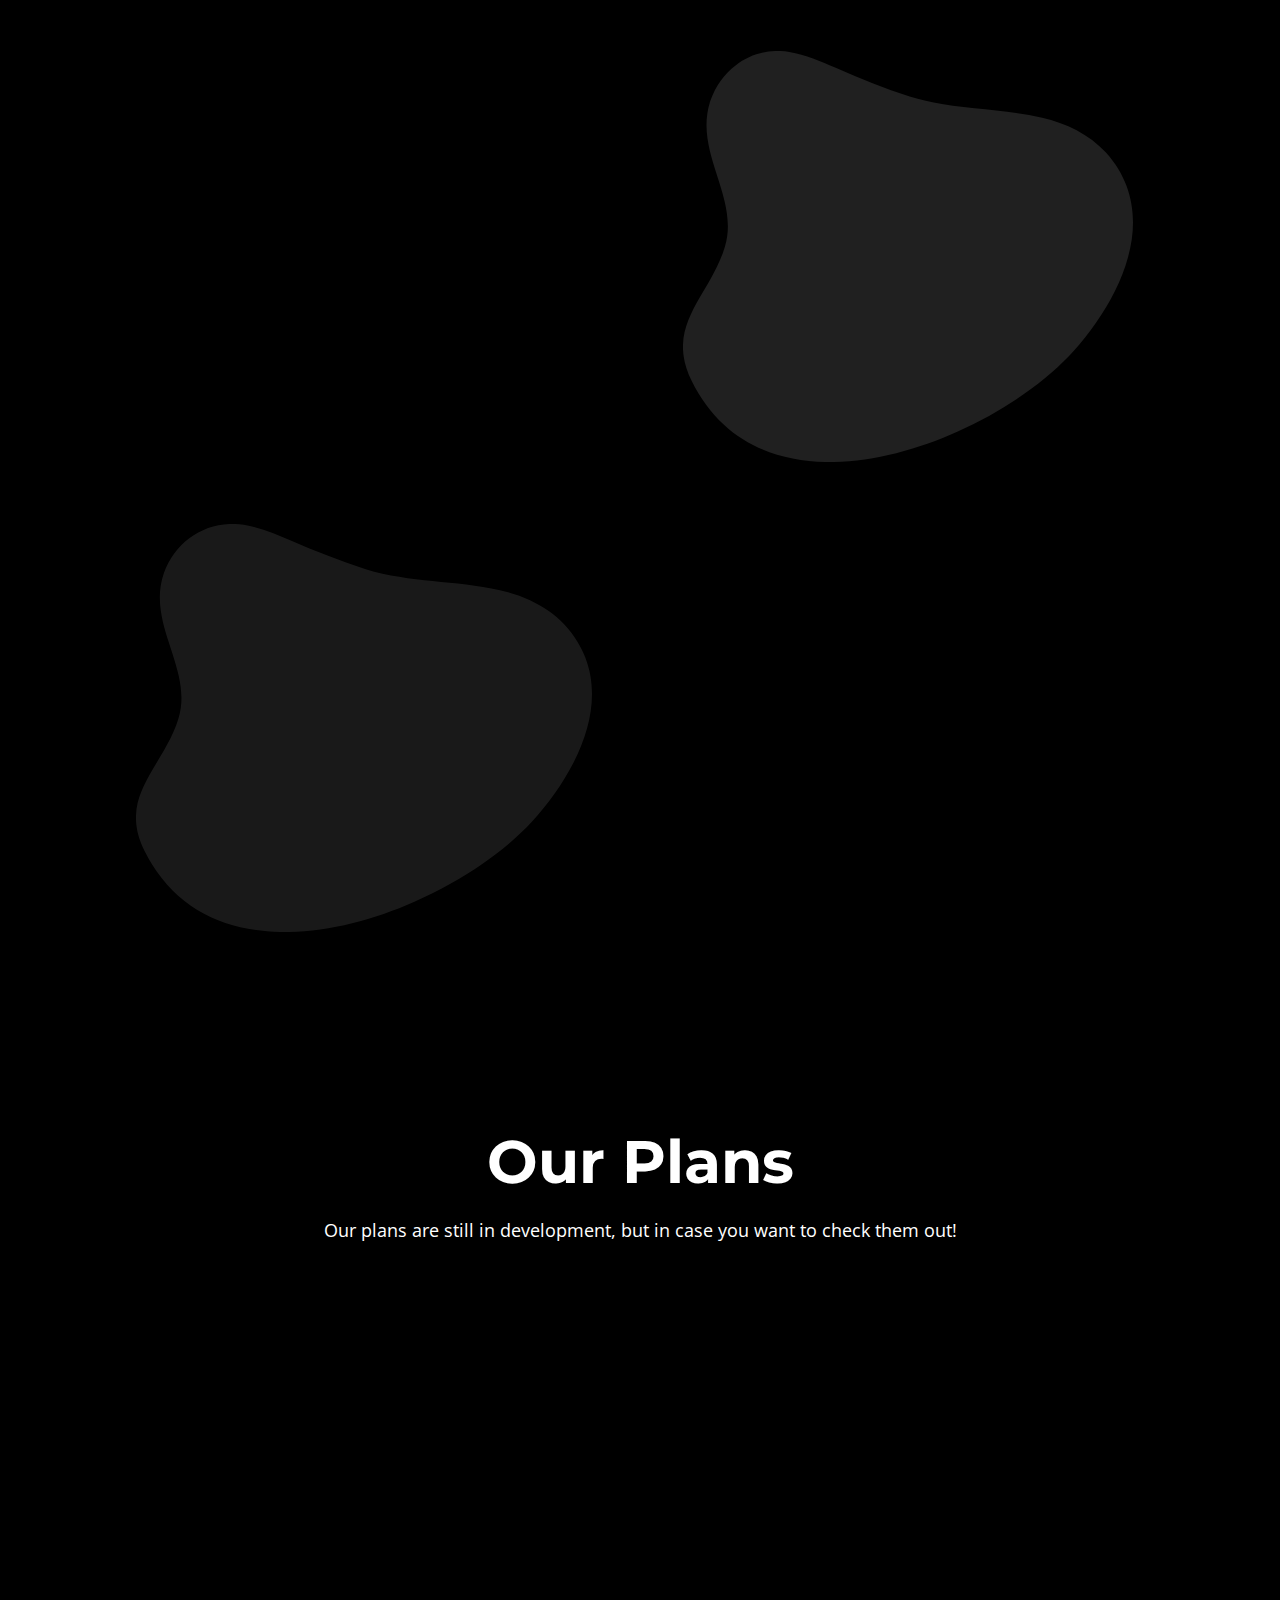
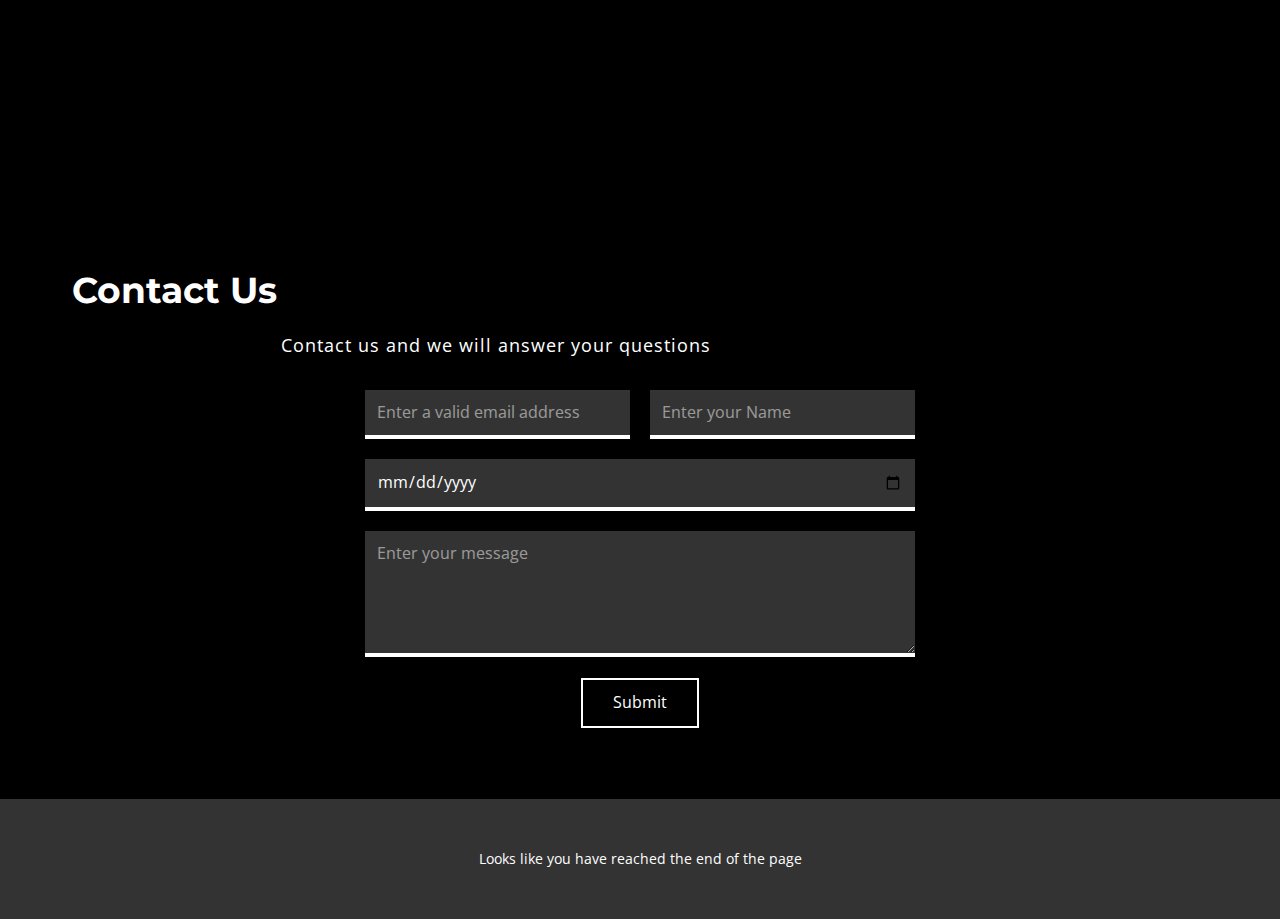
<file: Home.html>
<!DOCTYPE html>
<html style="font-size: 16px;" lang="pt"><head>
    <meta name="viewport" content="width=device-width, initial-scale=1.0">
    <meta charset="utf-8">
    <meta name="keywords" content="Web Design Services, ​Hosting solution with benefits., ​What do our users say?, ​Hosting for every website, Meet Our Best Team, Premium Plans, $0, $29, $59, $139, Nam ultrices ultrices nec tortor pulvinar esteras loremips est orem., Follow us, Contact us">
    <meta name="description" content="Zen Cloud is a cloud gaming service that allows you to play your favorite games on any device with an internet connection. With Zen Cloud, there is no need to download or install any software, simply log in and start playing.">
    <meta property="og:title" content="ZEN CLOUD">
    <meta property="og:description" content="Zen Cloud is a cloud gaming service that allows you to play your favorite games on any device with an internet connection. With Zen Cloud, there is no need to download or install any software, simply log in and start playing.">
    <meta property="og:image" content="images/2018-10-25-image.webp">
    <title>ZEN Cloud - Home Page</title>
    <link rel="stylesheet" href="nicepage.css" media="screen">
<link rel="stylesheet" href="Home.css" media="screen">
    <script class="u-script" type="text/javascript" src="jquery.js" defer=""></script>
    <script class="u-script" type="text/javascript" src="nicepage.js" defer=""></script>
    <link rel="icon" href="images/favicon.webp">
    <link id="u-theme-google-font" rel="stylesheet" href="https://fonts.googleapis.com/css?family=Montserrat:100,100i,200,200i,300,300i,400,400i,500,500i,600,600i,700,700i,800,800i,900,900i|Open+Sans:300,300i,400,400i,500,500i,600,600i,700,700i,800,800i">
    <link id="u-page-google-font" rel="stylesheet" href="https://fonts.googleapis.com/css?family=Montserrat:100,100i,200,200i,300,300i,400,400i,500,500i,600,600i,700,700i,800,800i,900,900i">
    
    
    
    
    
    
    
    
    <script type="application/ld+json">{
		"@context": "http://schema.org",
		"@type": "Organization",
		"name": "Zen Cloud",
		"logo": "images/game-controller-3788803-31689971.png"
}</script>
    <meta name="theme-color" content="#4b7de1">
    <meta property="og:type" content="website">
  </head>
  <body class="u-body u-overlap u-xl-mode" data-lang="pt"><header class="u-clearfix u-header u-header" id="sec-fce5"><div class="u-clearfix u-sheet u-sheet-1">
        <a href="https://nicepage.com" class="u-image u-logo u-image-1" data-image-width="256" data-image-height="256">
          <img src="images/game-controller-3788803-31689971.png" class="u-logo-image u-logo-image-1">
        </a>
      </div></header>
    <section class="u-align-center-xs u-black u-clearfix u-section-1" id="carousel_5937">
      <div class="u-align-left u-clearfix u-sheet u-sheet-1">
        <div class="u-clearfix u-expanded-width u-gutter-16 u-layout-wrap u-layout-wrap-1">
          <div class="u-layout">
            <div class="u-layout-row">
              <div class="u-container-style u-layout-cell u-size-30 u-layout-cell-1">
                <div class="u-container-layout u-container-layout-1">
                  <h1 class="u-text u-text-default u-text-1" data-animation-name="customAnimationIn" data-animation-duration="1000" data-animation-direction="">
                    <span class="u-text-custom-color-1">ZEN </span>
                    <span class="u-text-body-alt-color">CLOUD</span>
                  </h1>
                  <h3 class="u-text u-text-2" data-animation-name="customAnimationIn" data-animation-duration="1000"> The best way to game is now here</h3>
                  <p class="u-large-text u-text u-text-variant u-text-3" data-animation-name="customAnimationIn" data-animation-duration="1000"> Zen Cloud is a cloud service that allows you to play your favorite games on any device with an internet connection. With Zen Cloud, there is no need to download or install any software, simply log in and start working.</p>
                </div>
              </div>
              <div class="u-container-style u-layout-cell u-size-30 u-layout-cell-2">
                <div class="u-container-layout u-container-layout-2">
                  <img class="u-hover-feature u-image u-image-round u-radius-10 u-image-1" src="images/game-controller-3788803-31689971.png" alt="" data-image-width="256" data-image-height="256" data-animation-name="customAnimationIn" data-animation-duration="1000">
                </div>
              </div>
            </div>
          </div>
        </div>
      </div>
      
    </section>
    <section class="u-align-center u-black u-clearfix u-section-2" id="carousel_9938">
      <div class="u-clearfix u-sheet u-sheet-1">
        <div class="u-container-style u-expanded-width-md u-expanded-width-sm u-expanded-width-xs u-group u-shape-rectangle u-group-1">
          <div class="u-container-layout u-container-layout-1">
            <h1 class="u-align-center u-text u-text-palette-2-base u-text-1"> Another way to play with benefits</h1>
            <p class="u-align-left u-text u-text-2"> Make your experience better, and be accessible and enjoyable from anywhere. With a lot of power and security</p>
            <a href="Home.html#carousel_9f1b" data-page-id="489221561" class="u-active-grey-25 u-border-none u-btn u-btn-round u-button-style u-hover-feature u-hover-white u-palette-2-base u-radius-10 u-btn-1" data-animation-name="pulse" data-animation-duration="1000" data-animation-direction=""> Interested?</a>
          </div>
        </div>
        <div class="u-clearfix u-expanded-width-md u-expanded-width-sm u-expanded-width-xs u-gutter-18 u-layout-wrap u-layout-wrap-1">
          <div class="u-gutter-0 u-layout">
            <div class="u-layout-row">
              <div class="u-size-30">
                <div class="u-layout-col">
                  <div class="u-align-center u-container-style u-layout-cell u-palette-1-dark-1 u-radius-28 u-shape-round u-size-40 u-layout-cell-1" data-animation-name="customAnimationIn" data-animation-duration="1000">
                    <div class="u-container-layout u-container-layout-2"><span class="u-icon u-icon-circle u-palette-2-light-3 u-icon-1"><svg class="u-svg-link" preserveAspectRatio="xMidYMin slice" viewBox="0 0 512 512" style=""><use xmlns:xlink="http://www.w3.org/1999/xlink" xlink:href="#svg-68b1"></use></svg><svg class="u-svg-content" viewBox="0 0 512 512" x="0px" y="0px" id="svg-68b1" style="enable-background:new 0 0 512 512;"><g><g><path d="M400,188h-36.037v-82.23c0-58.322-48.449-105.77-108-105.77c-59.551,0-108,47.448-108,105.77V188H112    c-33.084,0-60,26.916-60,60v204c0,33.084,26.916,60,60,60h288c33.084,0,60-26.916,60-60V248C460,214.916,433.084,188,400,188z     M187.963,105.77c0-36.266,30.505-65.77,68-65.77s68,29.504,68,65.77V188h-136V105.77z M420,452c0,11.028-8.972,20-20,20H112    c-11.028,0-20-8.972-20-20V248c0-11.028,8.972-20,20-20h288c11.028,0,20,8.972,20,20V452z"></path>
</g>
</g><g><g><path d="M256,286c-20.435,0-37,16.565-37,37c0,13.048,6.76,24.51,16.963,31.098V398c0,11.045,8.954,20,20,20    c11.045,0,20-8.955,20-20v-43.855C286.207,347.565,293,336.08,293,323C293,302.565,276.435,286,256,286z"></path>
</g>
</g></svg></span>
                      <h3 class="u-text u-text-default u-text-palette-5-light-3 u-text-3">Security</h3>
                      <p class="u-text u-text-4"> Machines protected by passwords and programs already installed on the machine, so that it can only be accessed with your authorization, making your data secure and private</p>
                    </div>
                  </div>
                  <div class="u-align-center u-container-style u-layout-cell u-palette-5-dark-1 u-radius-37 u-shape-round u-size-20 u-layout-cell-2" data-animation-name="customAnimationIn" data-animation-duration="1000">
                    <div class="u-container-layout u-container-layout-3"><span class="u-icon u-icon-circle u-palette-1-light-3 u-text-palette-1-base u-icon-2"><svg class="u-svg-link" preserveAspectRatio="xMidYMin slice" viewBox="0 0 512 512" style=""><use xmlns:xlink="http://www.w3.org/1999/xlink" xlink:href="#svg-0413"></use></svg><svg class="u-svg-content" viewBox="0 0 512 512" id="svg-0413"><path d="m467 1h-422c-24.813 0-45 20.187-45 45v420c0 24.813 20.187 45 45 45h422c24.813 0 45-20.187 45-45v-420c0-24.813-20.187-45-45-45zm-422 30h422c8.271 0 15 6.729 15 15v75h-452v-75c0-8.271 6.729-15 15-15zm422 450h-422c-8.271 0-15-6.729-15-15v-315h452v315c0 8.271-6.729 15-15 15z"></path><path d="m306.909 197.213c-7.614-3.263-16.433.264-19.696 7.878l-90 210c-3.264 7.614.264 16.433 7.878 19.696 7.617 3.264 16.434-.266 19.696-7.878l90-210c3.264-7.615-.264-16.433-7.878-19.696z"></path><path d="m177.713 246.629c-5.176-6.469-14.617-7.517-21.083-2.342l-75 60c-7.499 5.997-7.504 17.424 0 23.426l75 60c6.469 5.176 15.91 4.126 21.083-2.342 5.175-6.469 4.127-15.909-2.343-21.083l-60.358-48.288 60.358-48.287c6.47-5.175 7.518-14.614 2.343-21.084z"></path><path d="m430.37 304.287-75-60c-6.469-5.176-15.909-4.127-21.083 2.342-5.175 6.469-4.127 15.909 2.343 21.083l60.358 48.288-60.358 48.287c-6.47 5.175-7.518 14.614-2.343 21.083 5.182 6.476 14.623 7.512 21.083 2.342l75-60c7.499-5.997 7.504-17.423 0-23.425z"></path><circle cx="76" cy="76" r="15"></circle><circle cx="136" cy="76" r="15"></circle><circle cx="196" cy="76" r="15"></circle><path d="m346 91h90c8.284 0 15-6.716 15-15s-6.716-15-15-15h-90c-8.284 0-15 6.716-15 15s6.716 15 15 15z"></path></svg></span>
                      <h3 class="u-text u-text-default u-text-palette-5-light-3 u-text-5">Easy Acess</h3>
                      <p class="u-text u-text-6"> It is easy and fast for developers to add new features to the application, making it constantly updated</p>
                    </div>
                  </div>
                </div>
              </div>
              <div class="u-size-30">
                <div class="u-layout-col">
                  <div class="u-align-center u-container-style u-layout-cell u-palette-2-dark-1 u-radius-43 u-shape-round u-size-20 u-layout-cell-3" data-animation-name="customAnimationIn" data-animation-duration="1000" data-animation-direction="X">
                    <div class="u-container-layout u-container-layout-4"><span class="u-icon u-icon-circle u-palette-1-light-3 u-icon-3"><svg class="u-svg-link" preserveAspectRatio="xMidYMin slice" viewBox="0 0 512 512" style=""><use xmlns:xlink="http://www.w3.org/1999/xlink" xlink:href="#svg-e131"></use></svg><svg class="u-svg-content" viewBox="0 0 512 512" id="svg-e131"><path d="m492 472h-216v-36.914062c109.730469-9.914063 198-102.0625 198-217.085938 0-120.480469-97.5-218-218-218-120.480469 0-218 97.5-218 218 0 58.230469 22.675781 112.976562 63.851562 154.148438 36.421876 36.425781 83.46875 58.359374 134.148438 62.9375v36.914062h-216c-11.046875 0-20 8.953125-20 20s8.953125 20 20 20h472c11.046875 0 20-8.953125 20-20s-8.953125-20-20-20zm-59.128906-274h-77.261719c-1.832031-47.128906-10.902344-103.070312-32.40625-144.816406 59.027344 24.160156 102.289063 79.132812 109.667969 144.816406zm-77.261719 40h77.261719c-7.378906 65.683594-50.640625 120.65625-109.667969 144.816406 21.519531-41.777344 30.578125-97.742187 32.40625-144.816406zm-99.609375-198c38.996094 0 57.757812 114.359375 59.582031 158h-119.164062c2.320312-55.503906 23.808593-158 59.582031-158zm-176.871094 198h77.261719c1.832031 47.132812 10.902344 103.070312 32.40625 144.816406-59.027344-24.160156-102.289063-79.132812-109.667969-144.816406zm77.261719-40h-77.261719c7.378906-65.683594 50.640625-120.65625 109.667969-144.816406-21.523437 41.777344-30.578125 97.746094-32.40625 144.816406zm99.609375 198c-38.996094 0-57.757812-114.359375-59.582031-158h119.160156c-2.308594 55.320312-23.777344 158-59.578125 158zm0 0"></path></svg></span>
                      <h3 class="u-text u-text-default u-text-palette-5-light-3 u-text-7"> Personal Computer</h3>
                      <p class="u-text u-text-8"> On our server you have full encryption and security of your data and we save your save and progress in the cloud</p>
                    </div>
                  </div>
                  <div class="u-align-center u-container-style u-layout-cell u-palette-4-dark-2 u-radius-37 u-shape-round u-size-40 u-layout-cell-4" data-animation-name="customAnimationIn" data-animation-duration="1000">
                    <div class="u-container-layout u-container-layout-5"><span class="u-icon u-icon-circle u-palette-2-light-3 u-text-palette-1-base u-icon-4"><svg class="u-svg-link" preserveAspectRatio="xMidYMin slice" viewBox="0 0 24 24" style=""><use xmlns:xlink="http://www.w3.org/1999/xlink" xlink:href="#svg-943c"></use></svg><svg class="u-svg-content" viewBox="0 0 24 24" id="svg-943c"><path d="m12 6c-1.228 0-12-.084-12-3s10.772-3 12-3 12 .084 12 3-10.772 3-12 3zm-10.412-3c.732.568 4.245 1.5 10.412 1.5s9.68-.932 10.412-1.5c-.732-.568-4.245-1.5-10.412-1.5s-9.68.932-10.412 1.5zm20.939.116h.01z"></path><path d="m12 12c-1.228 0-12-.084-12-3 0-.414.336-.75.75-.75.385 0 .702.29.745.664.462.553 4.012 1.586 10.505 1.586s10.043-1.033 10.505-1.586c.043-.374.36-.664.745-.664.414 0 .75.336.75.75 0 2.916-10.772 3-12 3zm10.5-3.001c0 .001 0 .001 0 0zm-21 0c0 .001 0 .001 0 0z"></path><path d="m12 18c-1.228 0-12-.084-12-3 0-.414.336-.75.75-.75.385 0 .702.29.745.664.462.553 4.012 1.586 10.505 1.586s10.043-1.033 10.505-1.586c.043-.374.36-.664.745-.664.414 0 .75.336.75.75 0 2.916-10.772 3-12 3zm10.5-3.001c0 .001 0 .001 0 0zm-21 0c0 .001 0 .001 0 0z"></path><path d="m12 24c-1.228 0-12-.084-12-3v-18c0-.414.336-.75.75-.75s.75.336.75.75v17.919c.481.556 4.03 1.581 10.5 1.581s10.019-1.025 10.5-1.581v-17.919c0-.414.336-.75.75-.75s.75.336.75.75v18c0 2.916-10.772 3-12 3z"></path><circle cx="5" cy="14" r="1"></circle><circle cx="5" cy="8" r="1"></circle><circle cx="5" cy="20" r="1"></circle></svg></span>
                      <h3 class="u-text u-text-default u-text-palette-5-light-3 u-text-9"> Media Storage</h3>
                      <p class="u-text u-text-10"> Your personal machine can be turned on at any time and accessed from any device, and it will not lose any of the data you have stored. Making it safer and more convenient</p>
                    </div>
                  </div>
                </div>
              </div>
            </div>
          </div>
        </div>
      </div>
      
    </section>
    <section id="carousel_78b9" class="u-carousel u-slide u-block-b52b-1" data-u-ride="carousel" data-interval="5000">
      <ol class="u-absolute-hcenter u-carousel-indicators u-block-b52b-2">
        <li data-u-target="#carousel_78b9" data-u-slide-to="0" class="u-active u-grey-30 u-shape-rectangle" style="width: 30px; height: 3px;"></li>
        <li data-u-target="#carousel_78b9" class="u-grey-30 u-shape-rectangle" data-u-slide-to="1" style="width: 30px; height: 3px;"></li>
        <li data-u-target="#carousel_78b9" class="u-grey-30 u-shape-rectangle" data-u-slide-to="2" style="width: 30px; height: 3px;"></li>
      </ol>
      <div class="u-carousel-inner" role="listbox">
        <div class="skrollable skrollable-between u-active u-align-center u-carousel-item u-clearfix u-image u-shading u-section-3-1" src="" data-image-width="1920" data-image-height="1080">
          <div class="u-clearfix u-sheet u-sheet-1">
            <h1 class="u-text u-text-body-alt-color u-text-1">With <span class="u-text-custom-color-1">ZEN </span>you can 
            </h1>
            <p class="u-large-text u-text u-text-variant u-text-2">
              <span style="font-weight: 700;"> Play the heaviest games on the market without problems </span>
              <br>
            </p>
          </div>
        </div>
        <div class="skrollable skrollable-between u-align-center u-carousel-item u-clearfix u-image u-shading u-section-3-2" src="" data-image-width="1920" data-image-height="1080">
          <div class="u-clearfix u-sheet u-sheet-1">
            <h1 class="u-text u-text-body-alt-color u-text-1">With <span class="u-text-custom-color-1">ZEN </span>you can 
            </h1>
            <p class="u-large-text u-text u-text-variant u-text-2">
              <span style="font-weight: 700;">Render the most detailed maps without problems </span>
              <br>
            </p>
          </div>
        </div>
        <div class="skrollable skrollable-between u-align-center u-carousel-item u-clearfix u-image u-shading u-section-3-3" src="" data-image-width="2234" data-image-height="1327">
          <div class="u-clearfix u-sheet u-sheet-1">
            <h1 class="u-text u-text-body-alt-color u-text-1">With <span class="u-text-custom-color-1">ZEN </span>you can 
            </h1>
            <p class="u-large-text u-text u-text-variant u-text-2">
              <span style="font-weight: 700;">&nbsp;Work in teams at maximum performance</span>
              <br>
            </p>
          </div>
        </div>
      </div>
      <a class="u-absolute-vcenter u-carousel-control u-carousel-control-prev u-text-body-alt-color u-block-b52b-3" href="#carousel_78b9" role="button" data-u-slide="prev">
        <span aria-hidden="true">
          <svg viewBox="0 0 477.175 477.175"><path d="M145.188,238.575l215.5-215.5c5.3-5.3,5.3-13.8,0-19.1s-13.8-5.3-19.1,0l-225.1,225.1c-5.3,5.3-5.3,13.8,0,19.1l225.1,225
                    c2.6,2.6,6.1,4,9.5,4s6.9-1.3,9.5-4c5.3-5.3,5.3-13.8,0-19.1L145.188,238.575z"></path></svg>
        </span>
        <span class="sr-only">Previous</span>
      </a>
      <a class="u-absolute-vcenter u-carousel-control u-carousel-control-next u-text-body-alt-color u-block-b52b-4" href="#carousel_78b9" role="button" data-u-slide="next">
        <span aria-hidden="true">
          <svg viewBox="0 0 477.175 477.175"><path d="M360.731,229.075l-225.1-225.1c-5.3-5.3-13.8-5.3-19.1,0s-5.3,13.8,0,19.1l215.5,215.5l-215.5,215.5
                    c-5.3,5.3-5.3,13.8,0,19.1c2.6,2.6,6.1,4,9.5,4c3.4,0,6.9-1.3,9.5-4l225.1-225.1C365.931,242.875,365.931,234.275,360.731,229.075z"></path></svg>
        </span>
        <span class="sr-only">Next</span>
      </a>
    </section>
    <section class="u-black u-clearfix u-section-4" id="carousel_4d8e">
      <div class="u-clearfix u-sheet u-sheet-1">
        <div class="u-clearfix u-expanded-width u-gutter-20 u-layout-wrap u-layout-wrap-1">
          <div class="u-layout">
            <div class="u-layout-row">
              <div class="u-size-30 u-size-60-md">
                <div class="u-layout-col">
                  <div class="u-align-center u-container-style u-layout-cell u-left-cell u-size-60 u-layout-cell-1">
                    <div class="u-container-layout u-container-layout-1">
                      <img class="u-image u-image-1" src="images/9.png" data-image-width="717" data-image-height="500" data-animation-name="customAnimationIn" data-animation-duration="1000">
                    </div>
                  </div>
                </div>
              </div>
              <div class="u-size-30 u-size-60-md">
                <div class="u-layout-col">
                  <div class="u-size-60">
                    <div class="u-layout-row">
                      <div class="u-container-style u-layout-cell u-right-cell u-size-60 u-layout-cell-2">
                        <div class="u-container-layout u-container-layout-2">
                          <h4 class="u-text u-text-1" data-animation-name="customAnimationIn" data-animation-duration="1000">About Us</h4>
                          <p class="u-align-justify u-text u-text-palette-2-base u-text-2" data-animation-name="customAnimationIn" data-animation-duration="1000" data-animation-direction="X"> We are a Brazilian company starting out in the market at the moment and we want to change the way people work and play in the world using a new technology that I believe will be able to realize all of this</p>
                          <p class="u-text u-text-3" data-animation-name="customAnimationIn" data-animation-duration="1000"> Cloud computing is the on-demand availability of computing system resources, especially data storage and computing power, without direct active management by the user. Large clouds often have functions distributed across multiple locations, with each location being a data center. Which in our service is used for gaming, to provide customers with a powerful computer capable of performing tasks that a state-of-the-art computer would not be able to do. At a much cheaper price, much easier to access and as portable as a cell phone.&nbsp;</p>
                        </div>
                      </div>
                    </div>
                  </div>
                </div>
              </div>
            </div>
          </div>
        </div>
      </div>
    </section>
    <section class="u-black u-clearfix u-section-5" id="carousel_c4dc">
      <div class="u-clearfix u-sheet u-valign-middle-md u-valign-middle-sm u-valign-middle-xs u-sheet-1">
        <div class="u-clearfix u-expanded-width u-layout-wrap u-layout-wrap-1">
          <div class="u-gutter-0 u-layout">
            <div class="u-layout-col">
              <div class="u-size-30">
                <div class="u-layout-row">
                  <div class="u-align-right u-container-style u-layout-cell u-size-30 u-layout-cell-1">
                    <div class="u-container-layout u-container-layout-1">
                      <h5 class="u-custom-font u-font-montserrat u-text u-text-1" data-animation-name="customAnimationIn" data-animation-duration="1000"> We seek a more efficient work in teams and bringing the comfort of your home without having to spend more than a thousand dollars on an expensive computer.</h5>
                    </div>
                  </div>
                  <div class="u-align-center u-container-style u-layout-cell u-size-30 u-layout-cell-2">
                    <div class="u-container-layout u-valign-middle-xs u-container-layout-2">
                      <div class="u-expanded-width-lg u-expanded-width-md u-expanded-width-sm u-expanded-width-xs u-opacity u-opacity-50 u-shape u-shape-svg u-text-grey-75 u-shape-1">
                        <svg class="u-svg-link" preserveAspectRatio="none" viewBox="0 0 160 140" style=""><use xmlns:xlink="http://www.w3.org/1999/xlink" xlink:href="#svg-fc3a"></use></svg>
                        <svg class="u-svg-content" viewBox="0 0 160 140" x="0px" y="0px" id="svg-fc3a"><g><g><path d="M138.9,102.2c-9.5,10.1-24.4,20.2-41.2,27.4C63.2,144.5,21,147.1,3.1,112.4c-9.9-19.1,6.5-28.8,11.8-45.7
			c5.3-16.9-11.4-32.3-5.1-49.9c1.8-4.9,4.9-9,8.9-11.9C24,1,30.8-0.8,37.8,0.3C43.6,1.2,49,3.5,54.3,5.7c8.8,3.7,17.4,7.1,26.3,9.8
			c15.7,4.7,31.3,3.7,47.1,7.2c8.5,1.9,16.7,5.6,22.6,11.8C170.3,55.7,155.8,84.1,138.9,102.2z"></path>
</g>
</g></svg>
                      </div>
                      <img class="u-expanded-width-xs u-hover-feature u-image u-image-contain u-image-1" src="images/1110581.png" data-image-width="512" data-image-height="512" data-animation-name="customAnimationIn" data-animation-duration="1000" data-animation-direction="X">
                    </div>
                  </div>
                </div>
              </div>
              <div class="u-size-30">
                <div class="u-layout-row">
                  <div class="u-container-style u-layout-cell u-size-30 u-layout-cell-3">
                    <div class="u-container-layout u-container-layout-3">
                      <div class="u-expanded-width-lg u-expanded-width-md u-expanded-width-sm u-expanded-width-xs u-opacity u-opacity-50 u-shape u-shape-svg u-text-grey-80 u-shape-2">
                        <svg class="u-svg-link" preserveAspectRatio="none" viewBox="0 0 160 140" style=""><use xmlns:xlink="http://www.w3.org/1999/xlink" xlink:href="#svg-6b70"></use></svg>
                        <svg class="u-svg-content" viewBox="0 0 160 140" x="0px" y="0px" id="svg-6b70"><g><g><path d="M138.9,102.2c-9.5,10.1-24.4,20.2-41.2,27.4C63.2,144.5,21,147.1,3.1,112.4c-9.9-19.1,6.5-28.8,11.8-45.7
			c5.3-16.9-11.4-32.3-5.1-49.9c1.8-4.9,4.9-9,8.9-11.9C24,1,30.8-0.8,37.8,0.3C43.6,1.2,49,3.5,54.3,5.7c8.8,3.7,17.4,7.1,26.3,9.8
			c15.7,4.7,31.3,3.7,47.1,7.2c8.5,1.9,16.7,5.6,22.6,11.8C170.3,55.7,155.8,84.1,138.9,102.2z"></path>
</g>
</g></svg>
                      </div>
                      <img class="u-hover-feature u-image u-image-contain u-image-2" src="images/800px-Noun_project_database_1276526_cc.svg.png" data-image-width="800" data-image-height="854" data-animation-name="customAnimationIn" data-animation-duration="1000">
                    </div>
                  </div>
                  <div class="u-container-style u-layout-cell u-shape-rectangle u-size-30 u-layout-cell-4">
                    <div class="u-container-layout u-valign-bottom-sm u-valign-bottom-xs u-container-layout-4">
                      <p class="u-custom-font u-font-montserrat u-text u-text-2" data-animation-name="customAnimationIn" data-animation-duration="1000" data-animation-delay="0" data-animation-direction=""> bringing a better experience in Games, in work. And making all the work easier for you and at a price the size of a Notebook!</p>
                    </div>
                  </div>
                </div>
              </div>
            </div>
          </div>
        </div>
      </div>
      
      
    </section>
    <section class="u-align-center u-black u-clearfix u-section-6" id="carousel_9f1b">
      <div class="u-clearfix u-sheet u-valign-middle u-sheet-1">
        <h1 class="u-custom-font u-heading-font u-text u-text-body-alt-color u-text-default-lg u-text-default-md u-text-default-sm u-text-default-xl u-text-1">Our Plans</h1>
        <p class="u-text u-text-2"> Our plans are still in development, but in case you want to check them out!</p>
        <div class="u-clearfix u-expanded-width u-gutter-54 u-layout-custom-sm u-layout-custom-xs u-layout-wrap u-layout-wrap-1">
          <div class="u-gutter-0 u-layout">
            <div class="u-layout-row">
              <div class="u-align-center u-container-style u-layout-cell u-opacity u-opacity-80 u-palette-3-dark-1 u-radius-50 u-shape-round u-size-20 u-layout-cell-1" data-animation-name="customAnimationIn" data-animation-duration="1000">
                <div class="u-container-layout u-valign-top u-container-layout-1">
                  <h5 class="u-text u-text-default u-text-3">standart</h5>
                  <h2 class="u-text u-text-default u-text-4">$29</h2>
                  <p class="u-text u-text-default u-text-5">per mounth</p>
                  <div class="u-border-2 u-border-white u-line u-line-horizontal u-line-1"></div>
                  <p class="u-text u-text-6">3 Machines<br>Default GPU<br> Limited Servers
                  </p>
                  <a href="Home.html#carousel_0bcc" data-page-id="489221561" class="u-active-palette-1-light-3 u-btn u-btn-round u-button-style u-hover-feature u-hover-palette-1-light-3 u-radius-18 u-text-palette-5-dark-3 u-white u-btn-1">get plan</a>
                </div>
              </div>
              <div class="u-align-center u-container-style u-custom-color-2 u-layout-cell u-opacity u-opacity-90 u-radius-46 u-shape-round u-size-20 u-layout-cell-2" data-animation-name="customAnimationIn" data-animation-duration="1000">
                <div class="u-container-layout u-valign-top u-container-layout-2">
                  <h5 class="u-text u-text-default u-text-7">Business</h5>
                  <h2 class="u-text u-text-default u-text-white u-text-8">$59</h2>
                  <p class="u-text u-text-default u-text-white u-text-9">per mounth</p>
                  <div class="u-border-2 u-border-white u-line u-line-horizontal u-line-2"></div>
                  <p class="u-text u-text-grey-5 u-text-10">13 Machines<br>High-end GPU<br> Unlimited Servers
                  </p>
                  <a href="Home.html#carousel_0bcc" data-page-id="489221561" class="u-active-palette-1-light-3 u-btn u-btn-round u-button-style u-hover-feature u-hover-palette-1-light-3 u-radius-18 u-text-palette-5-dark-3 u-white u-btn-2">get plan</a>
                </div>
              </div>
              <div class="u-align-center u-container-style u-layout-cell u-opacity u-opacity-45 u-palette-2-base u-radius-44 u-right-cell u-shape-round u-size-20 u-layout-cell-3" data-animation-name="customAnimationIn" data-animation-duration="1000">
                <div class="u-container-layout u-valign-top u-container-layout-3">
                  <h5 class="u-text u-text-default u-text-11">Professional</h5>
                  <h2 class="u-text u-text-default u-text-12">$139</h2>
                  <p class="u-text u-text-default u-text-13">per mounth</p>
                  <div class="u-border-2 u-border-white u-line u-line-horizontal u-line-3"></div>
                  <p class="u-text u-text-14">50 Machines<br>High-end GPU<br> Unlimited Servers
                  </p>
                  <a href="Home.html#carousel_0bcc" data-page-id="489221561" class="u-active-palette-1-light-3 u-btn u-btn-round u-button-style u-hover-feature u-hover-palette-1-light-3 u-radius-18 u-text-palette-5-dark-3 u-white u-btn-3">get plan</a>
                </div>
              </div>
            </div>
          </div>
        </div>
      </div>
      
      
      
    </section>
    <section class="u-align-center u-black u-clearfix u-section-7" id="carousel_0bcc">
      <div class="u-clearfix u-sheet u-valign-middle u-sheet-1">
        <h2 class="u-text u-text-1">Contact Us</h2>
        <p class="u-text u-text-2">Contact us and we will answer your questions</p>
        <div class="u-form u-form-1">
          <form action="#" method="POST" class="u-clearfix u-form-spacing-20 u-form-vertical u-inner-form" style="padding: 10px" source="email" name="form">
            <div class="u-form-email u-form-group u-form-partition-factor-2">
              <label for="email-b339" class="u-form-control-hidden u-label">Email</label>
              <input type="email" placeholder="Enter a valid email address" id="email-b339" name="email" class="u-border-4 u-border-no-left u-border-no-right u-border-no-top u-border-white u-grey-80 u-input u-input-rectangle" required="">
            </div>
            <div class="u-form-group u-form-name u-form-partition-factor-2">
              <label for="name-b339" class="u-form-control-hidden u-label">Name</label>
              <input type="text" placeholder="Enter your Name" id="name-b339" name="name" class="u-border-4 u-border-no-left u-border-no-right u-border-no-top u-border-white u-grey-80 u-input u-input-rectangle" required="">
            </div>
            <div class="u-form-date u-form-group u-form-group-3">
              <label for="date-b441" class="u-form-control-hidden u-label">Date</label>
              <input type="date" placeholder="" id="date-b441" name="date" class="u-border-4 u-border-no-left u-border-no-right u-border-no-top u-border-white u-grey-80 u-input u-input-rectangle" required="">
            </div>
            <div class="u-form-group u-form-message">
              <label for="message-b339" class="u-form-control-hidden u-label">Message</label>
              <textarea placeholder="Enter your message" rows="4" cols="50" id="message-b339" name="message" class="u-border-4 u-border-no-left u-border-no-right u-border-no-top u-border-white u-grey-80 u-input u-input-rectangle" required=""></textarea>
            </div>
            <div class="u-align-center u-form-group u-form-submit">
              <a href="#" class="u-border-2 u-border-white u-btn u-btn-rectangle u-btn-submit u-button-style u-none u-btn-1">Submit</a>
              <input type="submit" value="submit" class="u-form-control-hidden">
            </div>
            <div class="u-form-send-message u-form-send-success"> Thank you! Your message has been sent. </div>
            <div class="u-form-send-error u-form-send-message"> Unable to send your message. Please fix errors then try again. </div>
            <input type="hidden" value="" name="recaptchaResponse">
          </form>
        </div>
      </div>
    </section>
    
    
    <footer class="u-align-center u-clearfix u-footer u-grey-80 u-footer" id="sec-0a24"><div class="u-clearfix u-sheet u-sheet-1">
        <p class="u-small-text u-text u-text-variant u-text-1"> Looks like you have reached the end of the page</p>
      </div></footer>
  
</body></html>
</file>
